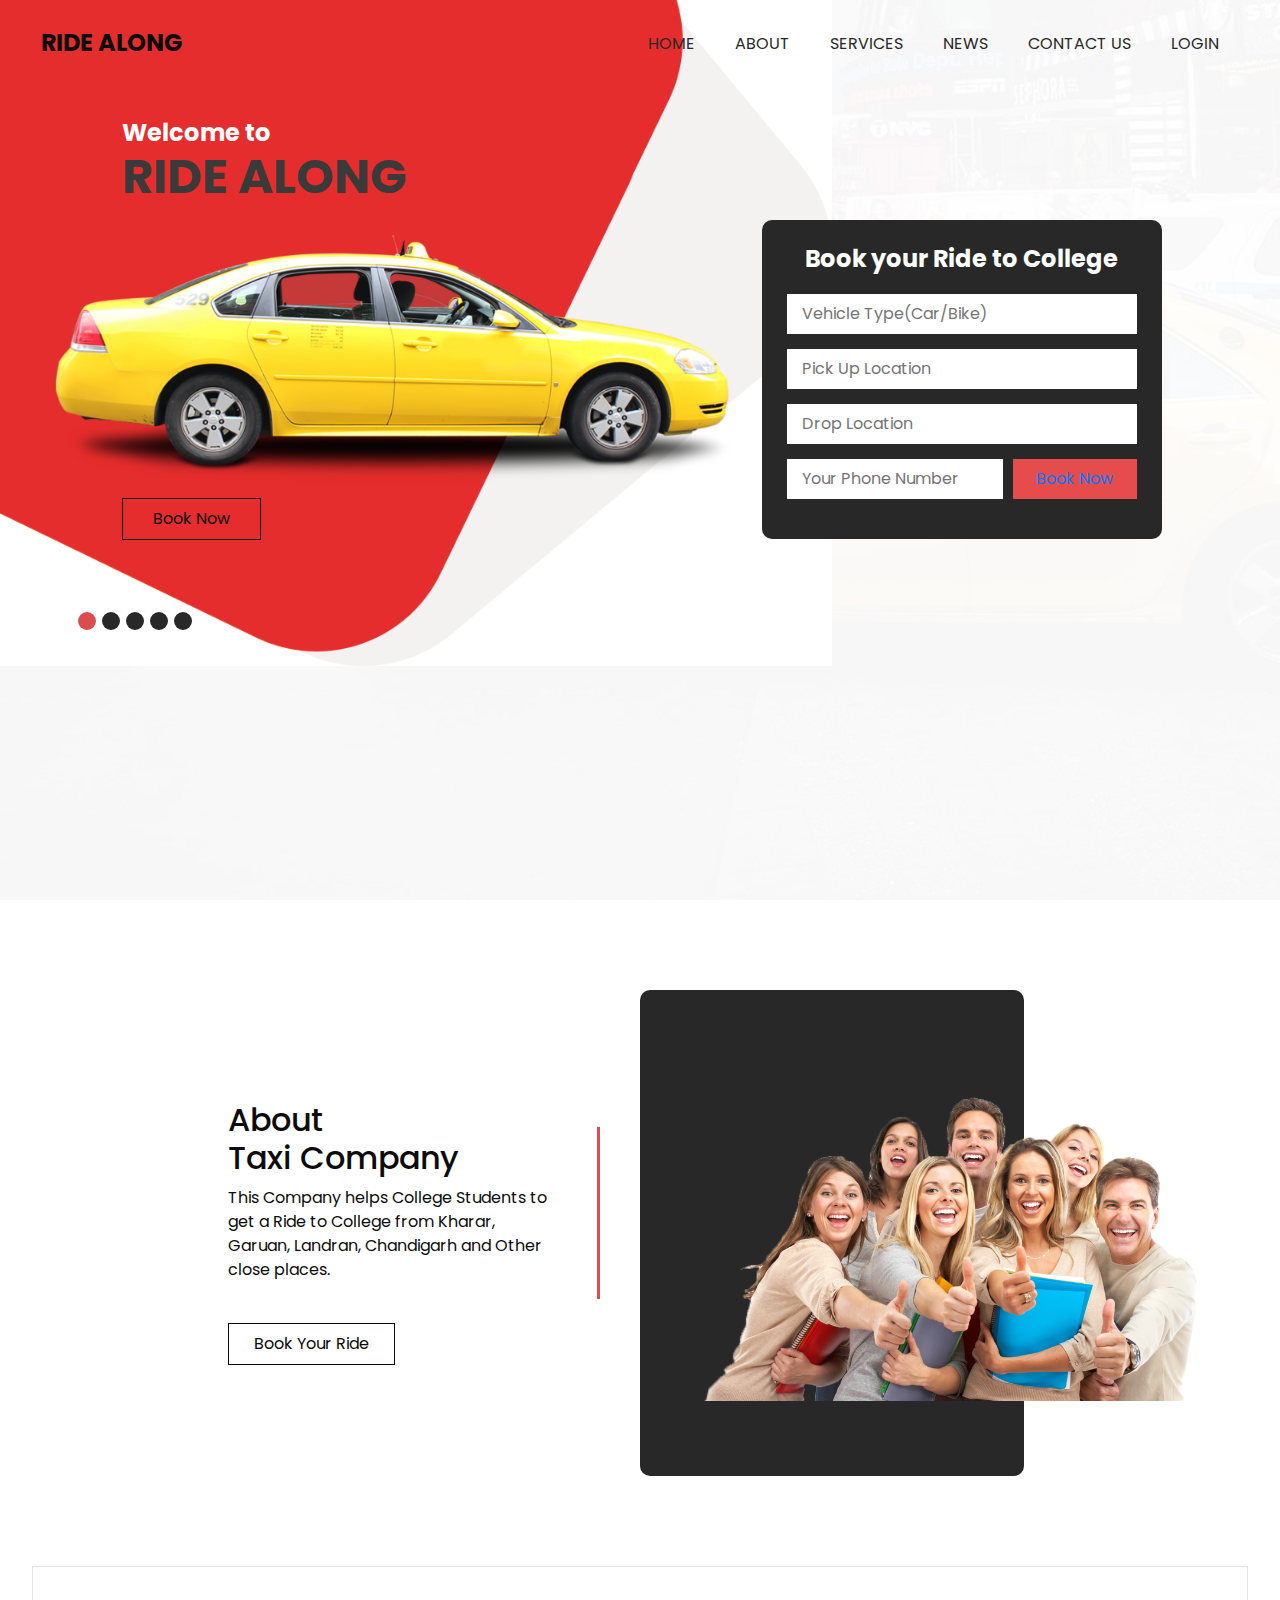
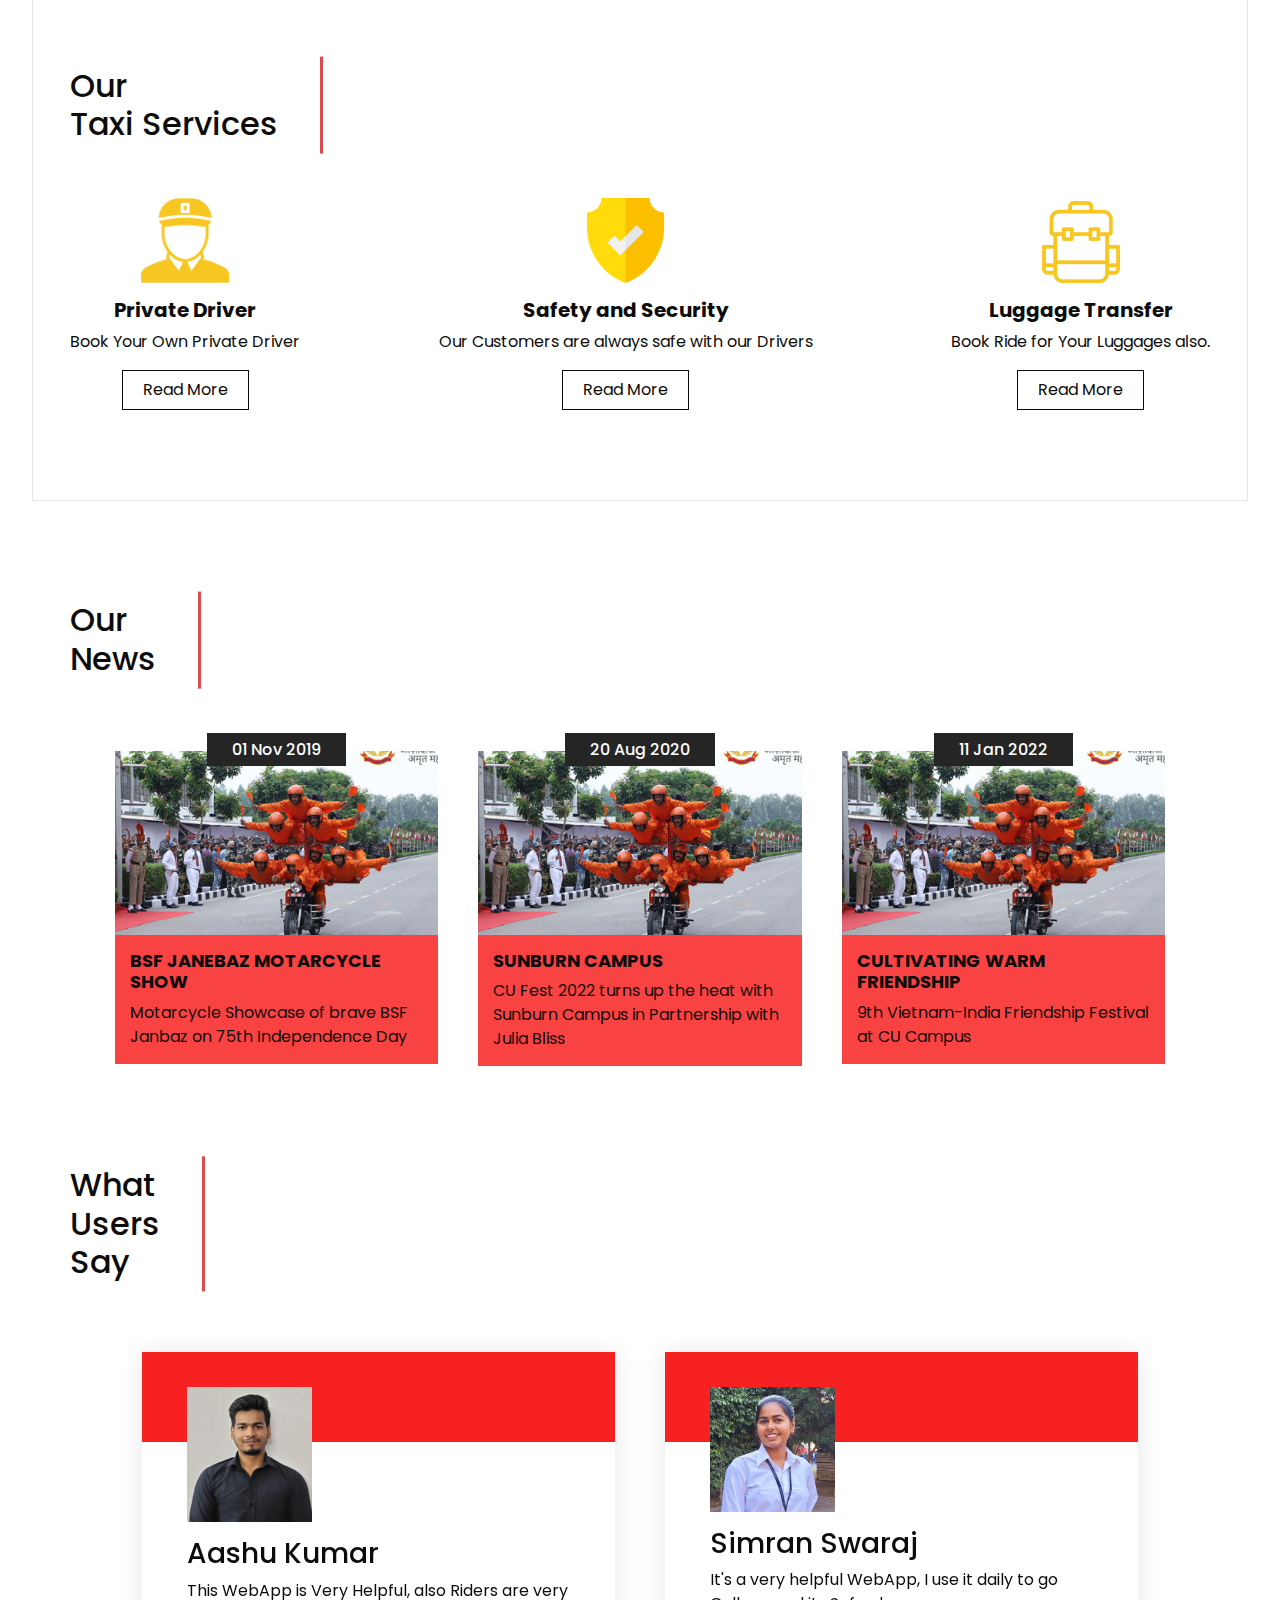
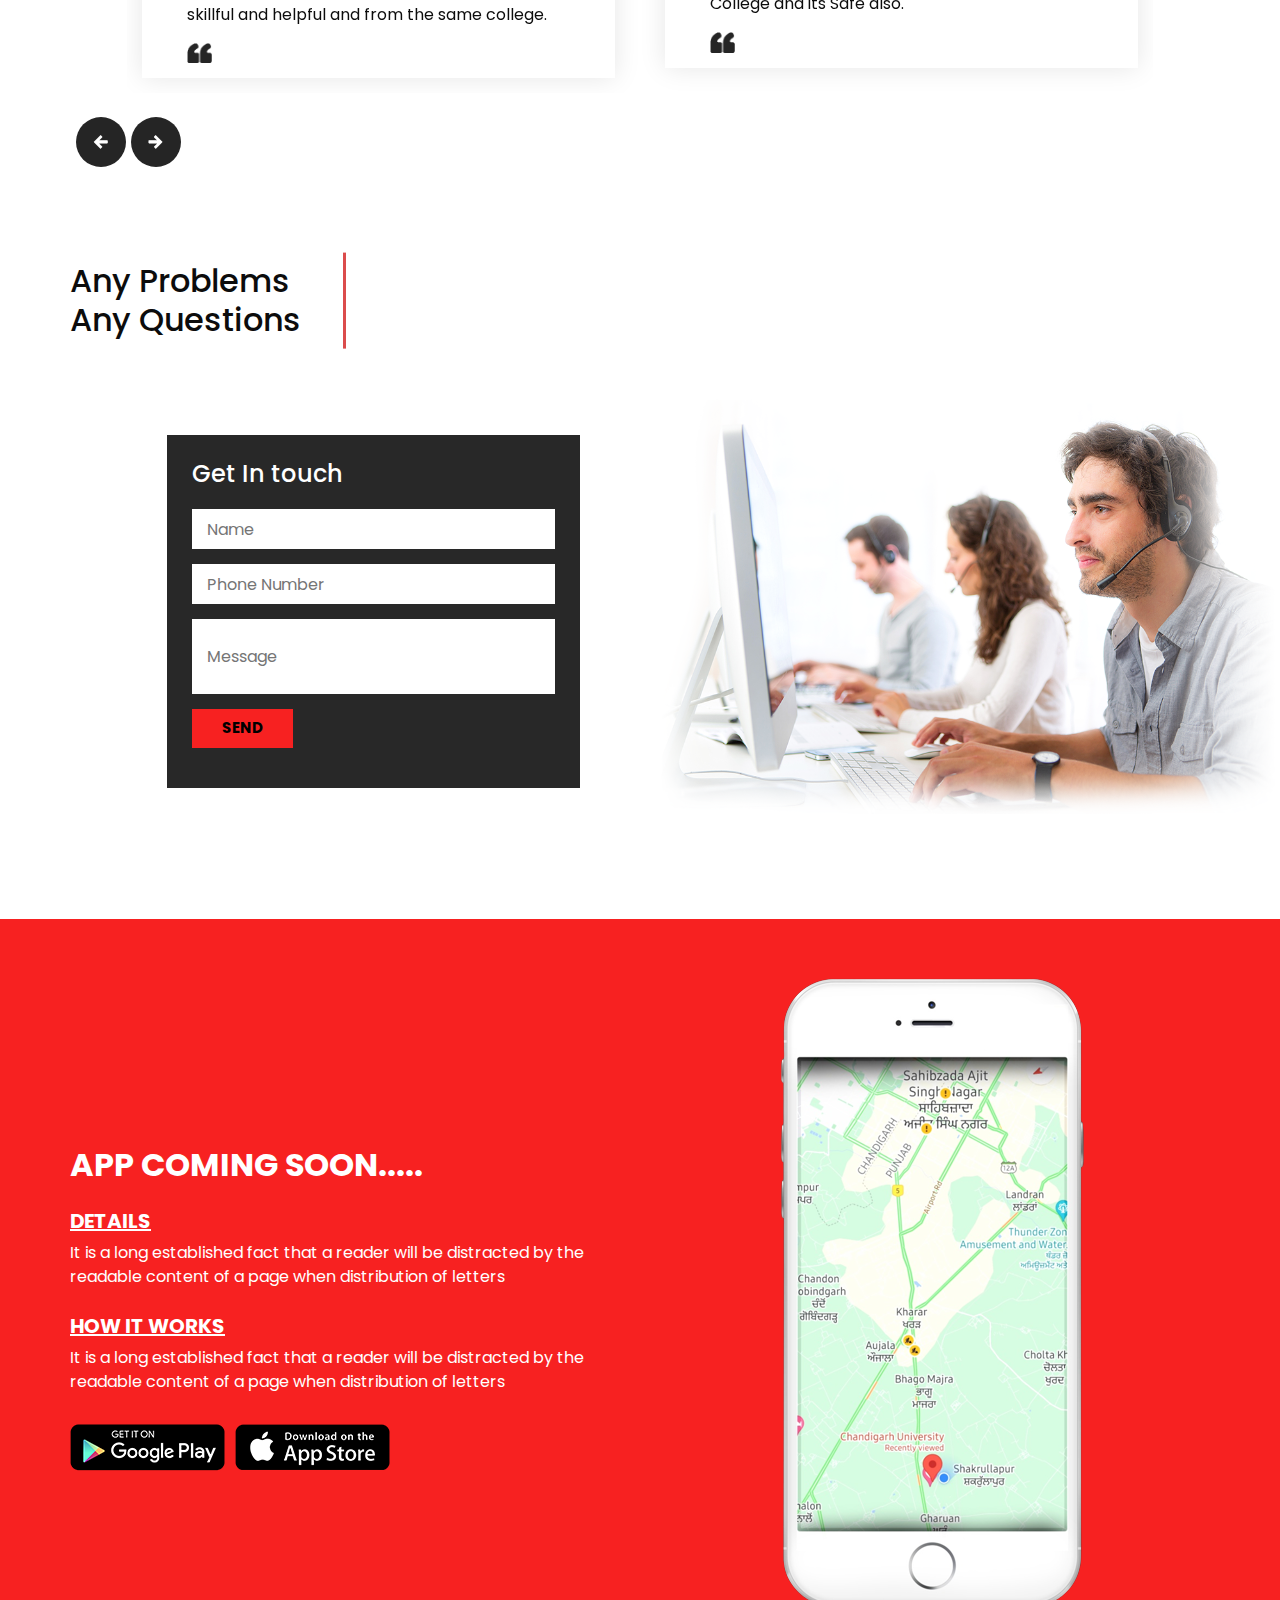
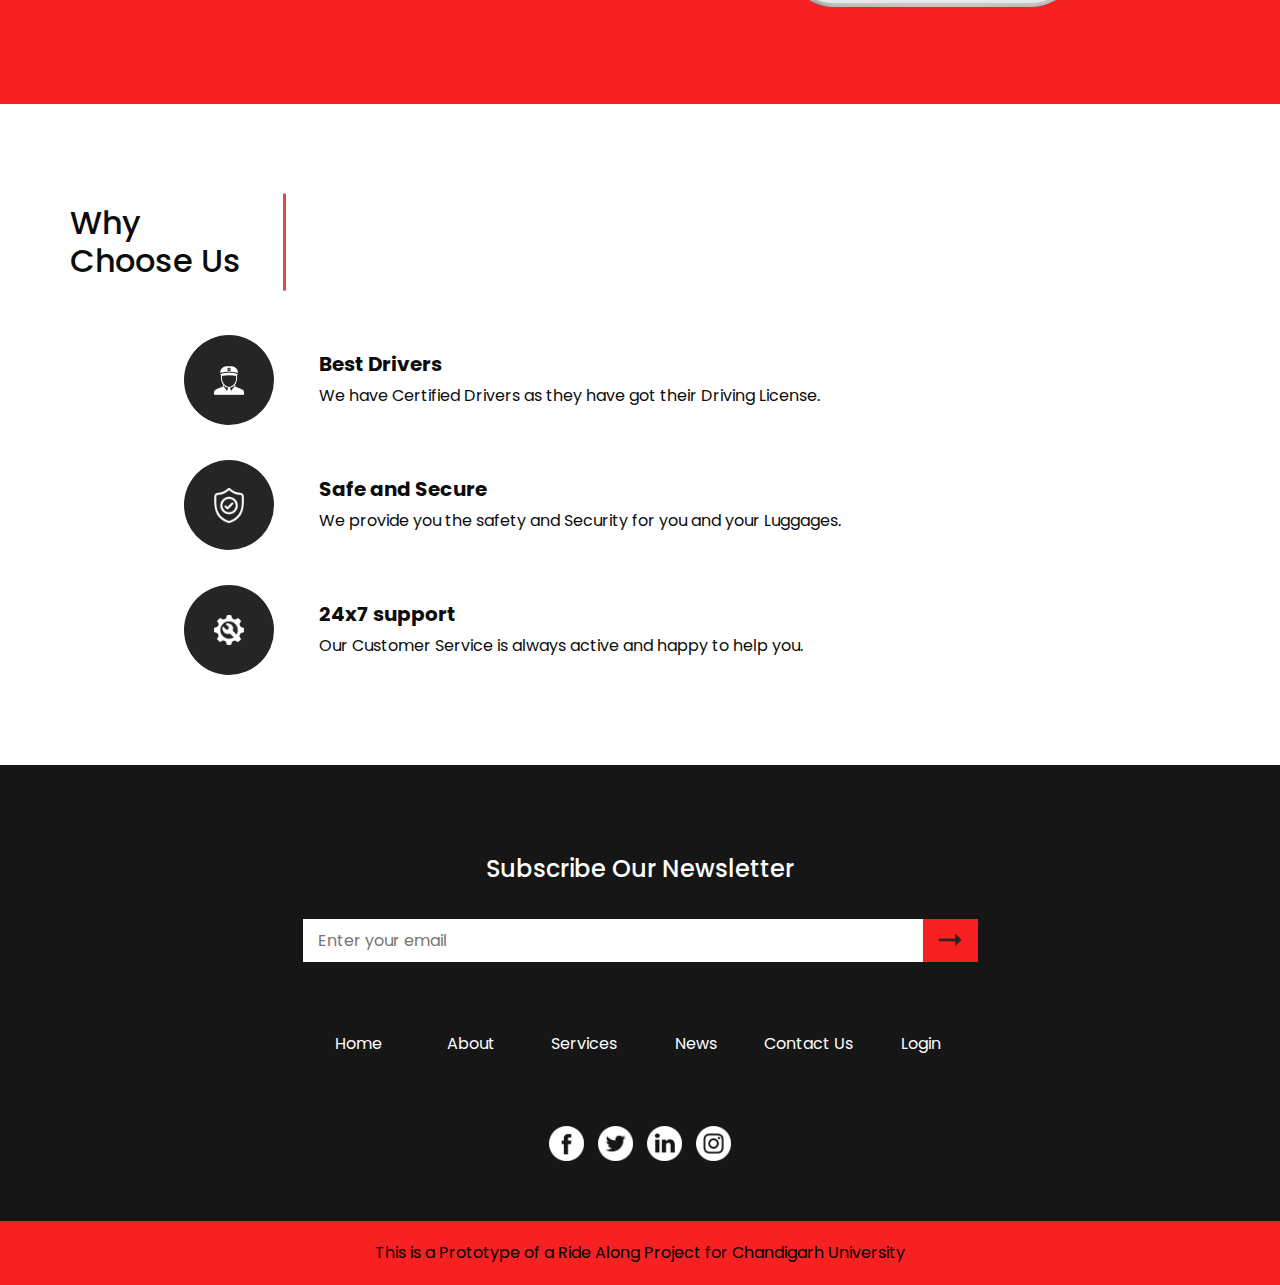
<file: index.html>
<!DOCTYPE html>
<html>

<head>
  <!-- Basic -->
  <meta charset="utf-8" />
  <meta http-equiv="X-UA-Compatible" content="IE=edge" />
  <!-- Mobile Metas -->
  <meta name="viewport" content="width=device-width, initial-scale=1, shrink-to-fit=no" />
  <!-- Site Metas -->
  <meta name="keywords" content="" />
  <meta name="description" content="" />
  <meta name="author" content="" />

  <title>Ride Along</title>


  <!-- slider stylesheet -->
  <link rel="stylesheet" type="text/css" href="https://cdnjs.cloudflare.com/ajax/libs/OwlCarousel2/2.3.4/assets/owl.carousel.min.css" />

  <!-- bootstrap core css -->
  <link rel="stylesheet" type="text/css" href="css/bootstrap.css" />

  <!-- fonts style -->
  <link href="https://fonts.googleapis.com/css?family=Poppins:400,700&display=swap" rel="stylesheet">

  <!-- Custom styles for this template -->
  <link href="css/style.css" rel="stylesheet" />
  <!-- responsive style -->
  <link href="css/responsive.css" rel="stylesheet" />
</head>

<body>

  <div class="hero_area">
    <!-- header section strats -->
    <header class="header_section">
      <div class="container-fluid">
        <nav class="navbar navbar-expand-lg custom_nav-container ">
          <a class="navbar-brand" href="index.html">
            <span>
             Ride Along
            </span>
          </a>
          <button class="navbar-toggler" type="button" data-toggle="collapse" data-target="#navbarSupportedContent" aria-controls="navbarSupportedContent" aria-expanded="false" aria-label="Toggle navigation">
            <span class="navbar-toggler-icon"></span>
          </button>

          <div class="collapse navbar-collapse" id="navbarSupportedContent">
            <div class="d-flex ml-auto flex-column flex-lg-row align-items-center">
              <ul class="navbar-nav  ">
                <li class="nav-item active">
                  <a class="nav-link" href="index.html">Home <span class="sr-only">(current)</span></a>
                </li>
                <li class="nav-item">
                  <a class="nav-link" href="about.html"> About</a>
                </li>
                <li class="nav-item">
                  <a class="nav-link" href="service.html"> Services </a>
                </li>
                <li class="nav-item">
                  <a class="nav-link" href="news.html"> News</a>
                </li>
                <li class="nav-item">
                  <a class="nav-link" href="contact.html">Contact Us</a>
                </li>
                <li class="nav-item">
                  <a class="nav-link" href="#">Login</a>
                </li>
              </ul>
            </div>
          </div>
        </nav>
      </div>
    </header>
    <!-- end header section -->
    <!-- slider section -->
    <section class=" slider_section ">
      <div class="container-fluid">
        <div class="row">
          <div class="col-md-7 ">
            <div class="box">
              <div class="detail-box">
                <h4>
                  Welcome to
                </h4>
                <h1>
                  Ride Along
                </h1>
              </div>
              <div id="carouselExampleIndicators" class="carousel slide" data-ride="carousel">
                <ol class="carousel-indicators">
                  <li data-target="#carouselExampleIndicators" data-slide-to="0" class="active"></li>
                  <li data-target="#carouselExampleIndicators" data-slide-to="1"></li>
                  <li data-target="#carouselExampleIndicators" data-slide-to="2"></li>
                  <li data-target="#carouselExampleIndicators" data-slide-to="3"></li>
                  <li data-target="#carouselExampleIndicators" data-slide-to="4"></li>
                </ol>
                <div class="carousel-inner">
                  <div class="carousel-item active">

                    <div class="img-box">
                      <img src="images/slider-img.png" alt="">
                    </div>
                  </div>
                  <div class="carousel-item">
                    <div class="img-box">
                      <img src="images/slider-img1.png" alt="">
                    </div>
                  </div>
                  <div class="carousel-item">
                    <div class="img-box">
                      <img src="images/slider-img2.png" alt="">
                    </div>
                  </div>
                  <div class="carousel-item">
                    <div class="img-box">
                      <img src="images/slider-img3.png" alt="" >
                    </div>
                  </div>
                  <div class="carousel-item">
                    <div class="img-box">
                      <img src="images/slider-img4.png" alt="" >
                    </div>
                  </div>
                </div>
              </div>

              <div class="btn-box">
                <a href="" class="btn-1">
                  Book Now
                </a>
              </div>
            </div>
          </div>
          <div class="col-lg-4 col-md-5 ">
            <div class="slider_form">
              <h4>
                Book your Ride to College
              </h4>
              <form action="">
                <input type="text" placeholder="Vehicle Type(Car/Bike)">
                <input type="text" placeholder="Pick Up Location">
                <input type="text" placeholder="Drop Location">
                <div class="btm_input">
                  <input type="text" placeholder="Your Phone Number">
                  <button> <a href="https://www.google.com/maps/dir/Kharar,+Punjab+140301/Chandigarh+University+main+gate+(+gate+2),+Punjab/@30.7685212,76.5911817,14z/data=!3m1!4b1!4m13!4m12!1m5!1m1!1s0x390fe555e7bf2e91:0xffb409b433075d3!2m2!1d76.6411094!2d30.7498676!1m5!1m1!1s0x390ffbbbce8d4393:0x8ff206ef3edaff29!2m2!1d76.5762733!2d30.7707315"> Book Now</a></button>
                </div>
              </form>
            </div>
          </div>
        </div>
      </div>

    </section>
    <!-- end slider section -->
  </div>

  <!-- about section -->

  <section class="about_section layout_padding">
    <div class="container-fluid">
      <div class="row">
        <div class="col-lg-4 col-md-5 offset-lg-2 offset-md-1">
          <div class="detail-box">
            <h2>
              About <br>
              Taxi Company
            </h2>
            <p>
              This Company helps College Students to get a Ride to College from Kharar, Garuan, Landran, Chandigarh and Other close places.
            </p>
            <a href="">
              Book Your Ride
            </a>
          </div>
        </div>
        <div class="col-md-6">
          <div class="img-box">
            <img src="images/about-img.png" alt="">
          </div>
        </div>
      </div>
    </div>
  </section>

  <!-- end about section -->

  <!-- service section -->

  <section class="service_section layout_padding">
    <div class="container">
      <div class="heading_container">
        <h2>
          Our <br>
          Taxi Services
        </h2>
      </div>
      <div class="service_container">
        <div class="box">
          <div class="img-box">
            <img src="images/delivery-man.png" alt="">
          </div>
          <div class="detail-box">
            <h5>
              Private Driver
            </h5>
            <p>
              Book Your Own Private Driver
            </p>
            <a href="service.html">
              Read More
            </a>
          </div>
        </div>
        <div class="box">
          <div class="img-box">
            <img src="images/shield.png" alt="">
          </div>
          <div class="detail-box">
            <h5>
              Safety and Security
            </h5>
            <p>
              Our Customers are always safe with our Drivers
            </p>
            <a href="service.html">
              Read More
            </a>
          </div>
        </div>
        <div class="box">
          <div class="img-box">
            <img src="images/backpack.png" alt="">
          </div>
          <div class="detail-box">
            <h5>
              Luggage Transfer
            </h5>
            <p>
              Book Ride for Your Luggages also.
            </p>
            <a href="service.html">
              Read More
            </a>
          </div>
        </div>
      </div>
    </div>
  </section>

  <!-- end service section -->

  <!-- news section -->

  <section class="news_section layout_padding">
    <div class="container">
      <div class="heading_container">
        <h2>
          Our <br>
          News
        </h2>
      </div>
      <div class="news_container">
        <div class="box">
          <div class="date-box">
            <h6>
              01 Nov 2019
            </h6>
          </div>
          <div class="img-box">
            <img src="images/news-img.png" alt="">
          </div>
          <div class="detail-box">
            <h6>
              BSF JANEBAZ MOTARCYCLE SHOW
            </h6>
            <p>
              Motarcycle Showcase of brave BSF Janbaz on 75th Independence Day
            </p>
          </div>
        </div>
        <div class="box">
          <div class="date-box">
            <h6>
              20 Aug 2020
            </h6>
          </div>
          <div class="img-box">
            <img src="images/news-img.png" alt="">
          </div>
          <div class="detail-box">
            <h6>
              SUNBURN CAMPUS
            </h6>
            <p>
              CU Fest 2022 turns up the heat with Sunburn Campus in Partnership with Julia Bliss
            </p>
          </div>
        </div>
        <div class="box">
          <div class="date-box">
            <h6>
              11 Jan 2022
            </h6>
          </div>
          <div class="img-box">
            <img src="images/news-img.png" alt="">
          </div>
          <div class="detail-box">
            <h6>
              CULTIVATING WARM FRIENDSHIP
            </h6>
            <p>
              9th Vietnam-India Friendship Festival at CU Campus
            </p>
          </div>
        </div>
      </div>
    </div>
  </section>

  <!-- end news section -->

  <!-- client section -->

  <section class="client_section layout_padding-bottom">
    <div class="container">
      <div class="heading_container">
        <h2>
          What <br>
          Users <br>
          Say
        </h2>
      </div>
      <div class="client_container">
        <div class="carousel-wrap ">
          <div class="owl-carousel">
            <div class="item">
              <div class="box">
                <div class="img-box">
                  <img src="images/client-1.jpg" alt="">
                </div>
                <div class="detail-box">
                  <h3>
                    Aashu Kumar
                  </h3>
                  <p>
                    This WebApp is Very Helpful, also Riders are very skillful and helpful and from the same college.
                  </p>
                  <img src="images/quote.png" alt="">
                </div>
              </div>
            </div>
            <div class="item">
              <div class="box">
                <div class="img-box">
                  <img src="images/client-2.jpg" alt="">
                </div>
                <div class="detail-box">
                  <h3>
                    Simran Swaraj
                  </h3>
                  <p>
                    It's a very helpful WebApp, I use it daily to go College and its Safe also.
                  </p>
                  <img src="images/quote.png" alt="">
                </div>
                
                
              </div>
            </div>


            <div class="item">
              <div class="box">
                <div class="img-box">
                  <img src="images/client-3.jpg" alt="">
                </div>
                <div class="detail-box">
                  <h3>
                    Ankit Awasthi
                  </h3>
                  <p>
                    It's a very helpful WebApp, I use it daily to go College and its Safe also.
                  </p>
                  <img src="images/quote.png" alt="">
                </div>



          </div>
        </div>

        <div class="item">
          <div class="box">
            <div class="img-box">
              <img src="images/client-4.jpg" alt="">
            </div>
            <div class="detail-box">
              <h3>
                Yashwant Singh
              </h3>
              <p>
                It's a very helpful WebApp, I use it daily to go College and its Safe also.
              </p>
              <img src="images/quote.png" alt="">
            </div>


      </div>
    </div>
  </section>

  <!-- end client section -->

  <!-- contact section -->

  <section class="contact_section layout_padding-bottom">
    <div class="container">
      <div class="heading_container">
        <h2>
          Any Problems <br>
          Any Questions
        </h2>
      </div>
    </div>
    <div class="container-fluid">
      <div class="row">
        <div class="col-md-5  offset-md-1">
          <div class="contact_form">
            <h4>
              Get In touch
            </h4>
            <form action="">
              <input type="text" placeholder="Name">
              <input type="text" placeholder="Phone Number">
              <input type="text" placeholder="Message" class="message_input">
              <button>Send</button>
            </form>
          </div>
        </div>
        <div class="col-md-6 px-0">
          <div class="img-box">
            <img src="images/contact-img.png" alt="">
          </div>
        </div>
      </div>
    </div>
  </section>
  <!-- end contact section -->

  <!-- app section -->

  <section class="app_section layout_padding2">
    <div class="container">
      <div class="row">
        <div class="col-md-6">
          <div class="detail-box">
            <h2>
              App coming soon.....
            </h2>
            <div class="text-box">
              <h5>
                details
              </h5>
              <p>
                It is a long established fact that a reader will be distracted by the readable content of a page when distribution of letters
              </p>
            </div>
            <div class="text-box">
              <h5>
                How it works
              </h5>
              <p>
                It is a long established fact that a reader will be distracted by the readable content of a page when distribution of letters
              </p>
            </div>
            <div class="btn-box">
              <a href="">
                <img src="images/playstore.png" alt="">
              </a>
              <a href="">
                <img src="images/appstore.png" alt="">
              </a>
            </div>
          </div>
        </div>
        <div class="col-md-6">
          <div class="img-box">
            <img src="images/mobile.png" alt="">
          </div>
        </div>
      </div>
    </div>
  </section>

  <!-- end app section -->

  <!-- why section -->

  <section class="why_section layout_padding">
    <div class="container">
      <div class="heading_container">
        <h2>
          Why <br>
          Choose Us
        </h2>
      </div>
      <div class="why_container">
        <div class="box">
          <div class="img-box">
            <img src="images/delivery-man-white.png" alt="" class="img-1">
            <img src="images/delivery-man-black.png" alt="" class="img-2">
          </div>
          <div class="detail-box">
            <h5>
              Best Drivers
            </h5>
            <p>
              We have Certified Drivers as they have got their Driving License.
            </p>
          </div>
        </div>
        <div class="box">
          <div class="img-box">
            <img src="images/shield-white.png" alt="" class="img-1">
            <img src="images/shield-black.png" alt="" class="img-2">
          </div>
          <div class="detail-box">
            <h5>
              Safe and Secure
            </h5>
            <p>
              We provide you the safety and Security for you and your Luggages.
            </p>
          </div>
        </div>
        <div class="box">
          <div class="img-box">
            <img src="images/repairing-service-white.png" alt="" class="img-1">
            <img src="images/repairing-service-black.png" alt="" class="img-2">
          </div>
          <div class="detail-box">
            <h5>
              24x7 support
            </h5>
            <p>
              Our Customer Service is always active and happy to help you.
            </p>
          </div>
        </div>
      </div>
    </div>
  </section>

  <!-- end why section -->

  <!-- info section -->

  <section class="info_section layout_padding-top layout_padding2-bottom">
    <div class="container">
      <div class="box">
        <div class="info_form">
          <h4>
            Subscribe Our Newsletter
          </h4>
          <form action="">
            <input type="text" placeholder="Enter your email">
            <div class="d-flex justify-content-end">
              <button>

              </button>
            </div>
          </form>
        </div>
        <div class="info_links">
          <ul>
            <li class=" ">
              <a class="" href="index.html">Home <span class="sr-only">(current)</span></a>
            </li>
            <li class="">
              <a class="" href="about.html"> About</a>
            </li>
            <li class="">
              <a class="" href="service.html"> Services </a>
            </li>
            <li class="">
              <a class="" href="news.html"> News</a>
            </li>
            <li class="">
              <a class="" href="contact.html">Contact Us</a>
            </li>
            <li class="">
              <a class="" href="#">Login</a>
            </li>
          </ul>
        </div>
        <div class="info_social">
          <div>
            <a href="">
              <img src="images/fb.png" alt="">
            </a>
          </div>
          <div>
            <a href="">
              <img src="images/twitter.png" alt="">
            </a>
          </div>
          <div>
            <a href="">
              <img src="images/linkedin.png" alt="">
            </a>
          </div>
          <div>
            <a href="">
              <img src="images/instagram.png" alt="">
            </a>
          </div>
        </div>
      </div>
    </div>

  </section>

  <!-- end info section -->

  <!-- footer section -->
  <section class="container-fluid footer_section">
    <div class="container">
      <p>
        This is a Prototype of a Ride Along Project for 
        <a href="https://www.cuchd.in/">Chandigarh University</a>
      </p>
    </div>
  </section>
  <!-- footer section -->

  <script type="text/javascript" src="js/jquery-3.4.1.min.js"></script>
  <script type="text/javascript" src="js/bootstrap.js"></script>
  <script type="text/javascript" src="https://cdnjs.cloudflare.com/ajax/libs/OwlCarousel2/2.3.4/owl.carousel.min.js">
  </script>


  <!-- owl carousel script -->
  <script type="text/javascript">
    $(".owl-carousel").owlCarousel({
      loop: true,
      margin: 20,
      navText: [],
      autoplay: true,
      autoplayHoverPause: true,
      responsive: {
        0: {
          items: 1
        },
        768: {
          items: 2
        },
        1000: {
          items: 2
        }
      }
    });
  </script>
  <!-- end owl carousel script -->

</body>

</html>
</file>
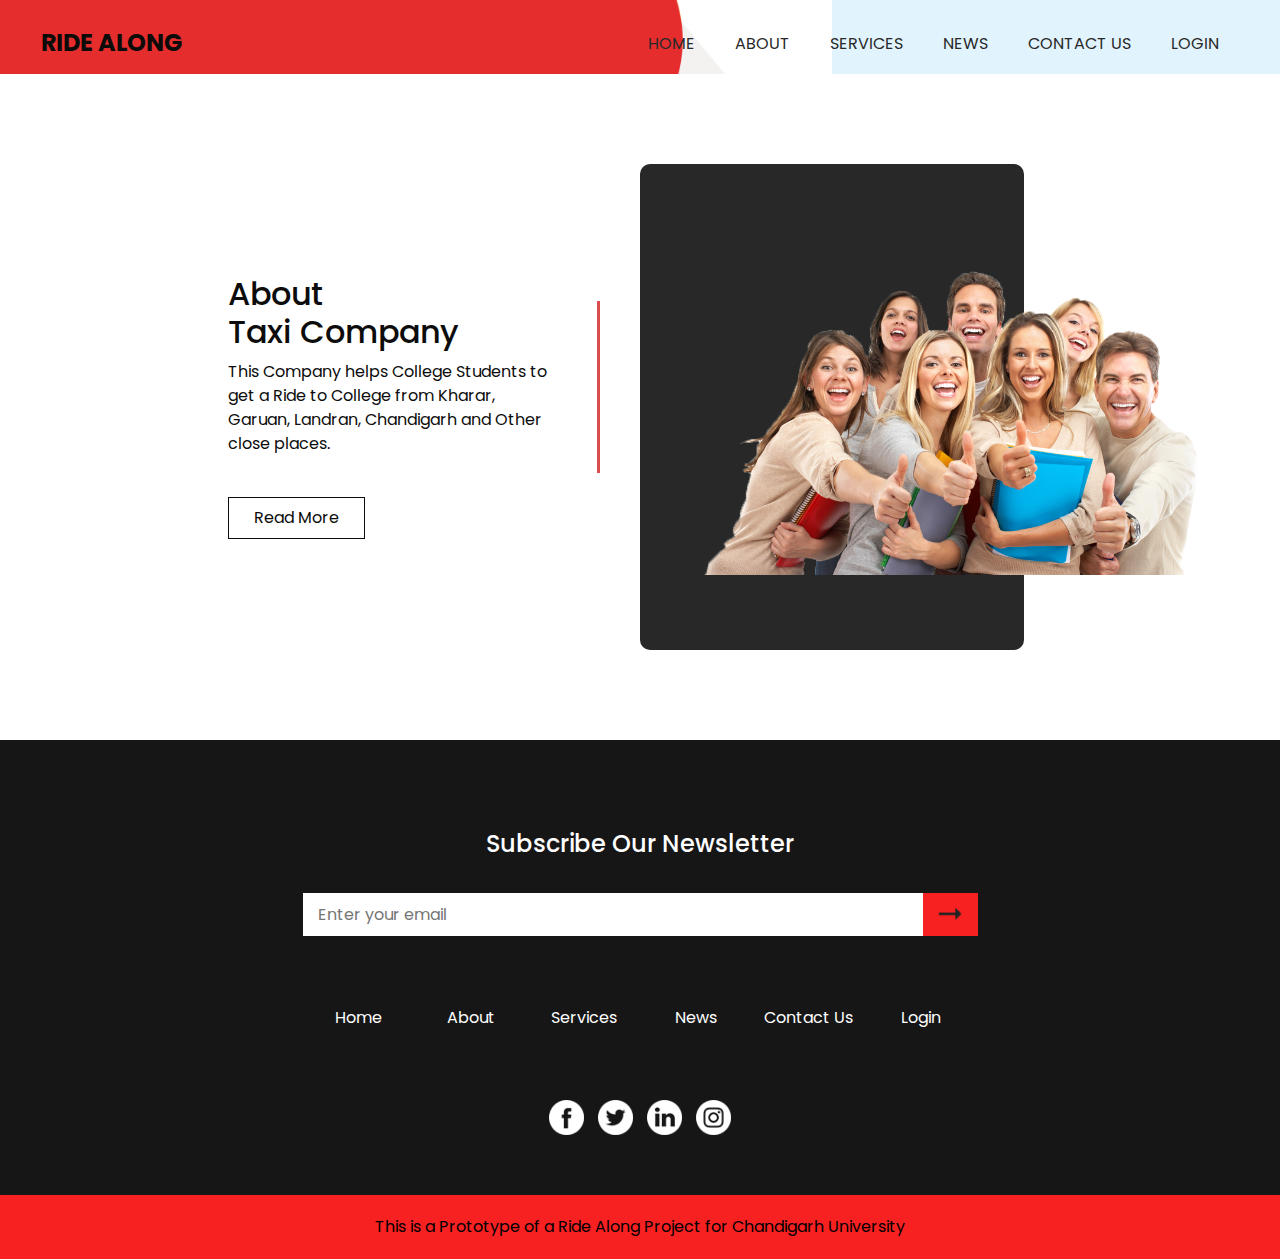
<file: about.html>
<!DOCTYPE html>
<html>

<head>
  <!-- Basic -->
  <meta charset="utf-8" />
  <meta http-equiv="X-UA-Compatible" content="IE=edge" />
  <!-- Mobile Metas -->
  <meta name="viewport" content="width=device-width, initial-scale=1, shrink-to-fit=no" />
  <!-- Site Metas -->
  <meta name="keywords" content="" />
  <meta name="description" content="" />
  <meta name="author" content="" />

  <title>Ride Along</title>

  <!-- slider stylesheet -->
  <link rel="stylesheet" type="text/css" href="https://cdnjs.cloudflare.com/ajax/libs/OwlCarousel2/2.3.4/assets/owl.carousel.min.css" />

  <!-- bootstrap core css -->
  <link rel="stylesheet" type="text/css" href="css/bootstrap.css" />

  <!-- fonts style -->
  <link href="https://fonts.googleapis.com/css?family=Poppins:400,700&display=swap" rel="stylesheet">

  <!-- Custom styles for this template -->
  <link href="css/style.css" rel="stylesheet" />
  <!-- responsive style -->
  <link href="css/responsive.css" rel="stylesheet" />
</head>

<body class="sub_page">

  <div class="hero_area">
    <!-- header section strats -->
    <header class="header_section">
      <div class="container-fluid">
        <nav class="navbar navbar-expand-lg custom_nav-container ">
          <a class="navbar-brand" href="index.html">
            <span>
              Ride Along
            </span>
          </a>
          </a>
          <button class="navbar-toggler" type="button" data-toggle="collapse" data-target="#navbarSupportedContent" aria-controls="navbarSupportedContent" aria-expanded="false" aria-label="Toggle navigation">
            <span class="navbar-toggler-icon"></span>
          </button>

          <div class="collapse navbar-collapse" id="navbarSupportedContent">
            <div class="d-flex ml-auto flex-column flex-lg-row align-items-center">
              <ul class="navbar-nav  ">
                <li class="nav-item ">
                  <a class="nav-link" href="index.html">Home <span class="sr-only">(current)</span></a>
                </li>
                <li class="nav-item active">
                  <a class="nav-link" href="about.html"> About</a>
                </li>
                <li class="nav-item">
                  <a class="nav-link" href="service.html"> Services </a>
                </li>
                <li class="nav-item">
                  <a class="nav-link" href="news.html"> News</a>
                </li>
                <li class="nav-item">
                  <a class="nav-link" href="contact.html">Contact Us</a>
                </li>
                <li class="nav-item">
                  <a class="nav-link" href="#">Login</a>
                </li>
              </ul>
            </div>
          </div>
        </nav>
      </div>
    </header>
    <!-- end header section -->
  </div>

  <!-- about section -->

  <section class="about_section layout_padding">
    <div class="container-fluid">
      <div class="row">
        <div class="col-lg-4 col-md-5 offset-lg-2 offset-md-1">
          <div class="detail-box">
            <h2>
              About <br>
              Taxi Company
            </h2>
            <p>
              This Company helps College Students to get a Ride to College from Kharar, Garuan, Landran, Chandigarh and Other close places.
            </p>
            <a href="">
              Read More
            </a>
          </div>
        </div>
        <div class="col-md-6">
          <div class="img-box">
            <img src="images/about-img.png" alt="">
          </div>
        </div>
      </div>
    </div>
  </section>

  <!-- end about section -->

  <!-- info section -->

  <section class="info_section layout_padding-top layout_padding2-bottom">
    <div class="container">
      <div class="box">
        <div class="info_form">
          <h4>
            Subscribe Our Newsletter
          </h4>
          <form action="">
            <input type="text" placeholder="Enter your email">
            <div class="d-flex justify-content-end">
              <button>

              </button>
            </div>
          </form>
        </div>
        <div class="info_links">
          <ul>
            <li class=" ">
              <a class="" href="index.html">Home <span class="sr-only">(current)</span></a>
            </li>
            <li class="">
              <a class="" href="about.html"> About</a>
            </li>
            <li class="">
              <a class="" href="service.html"> Services </a>
            </li>
            <li class="">
              <a class="" href="news.html"> News</a>
            </li>
            <li class="">
              <a class="" href="contact.html">Contact Us</a>
            </li>
            <li class="">
              <a class="" href="#">Login</a>
            </li>
          </ul>
        </div>
        <div class="info_social">
          <div>
            <a href="">
              <img src="images/fb.png" alt="">
            </a>
          </div>
          <div>
            <a href="">
              <img src="images/twitter.png" alt="">
            </a>
          </div>
          <div>
            <a href="">
              <img src="images/linkedin.png" alt="">
            </a>
          </div>
          <div>
            <a href="">
              <img src="images/instagram.png" alt="">
            </a>
          </div>
        </div>
      </div>
    </div>

  </section>

  <!-- end info section -->

  <!-- footer section -->
  <section class="container-fluid footer_section">
    <div class="container">
      <p>
        This is a Prototype of a Ride Along Project for 
        <a href="https://www.cuchd.in/">Chandigarh University</a>
      </p>
    </div>
  </section>
  <!-- footer section -->

  <script type="text/javascript" src="js/jquery-3.4.1.min.js"></script>
  <script type="text/javascript" src="js/bootstrap.js"></script>
  <script type="text/javascript" src="https://cdnjs.cloudflare.com/ajax/libs/OwlCarousel2/2.3.4/owl.carousel.min.js">
  </script>


  <!-- owl carousel script -->
  <script type="text/javascript">
    $(".owl-carousel").owlCarousel({
      loop: true,
      margin: 20,
      navText: [],
      autoplay: true,
      autoplayHoverPause: true,
      responsive: {
        0: {
          items: 1
        },
        768: {
          items: 2
        },
        1000: {
          items: 2
        }
      }
    });
  </script>
  <!-- end owl carousel script -->

</body>

</html>
</file>
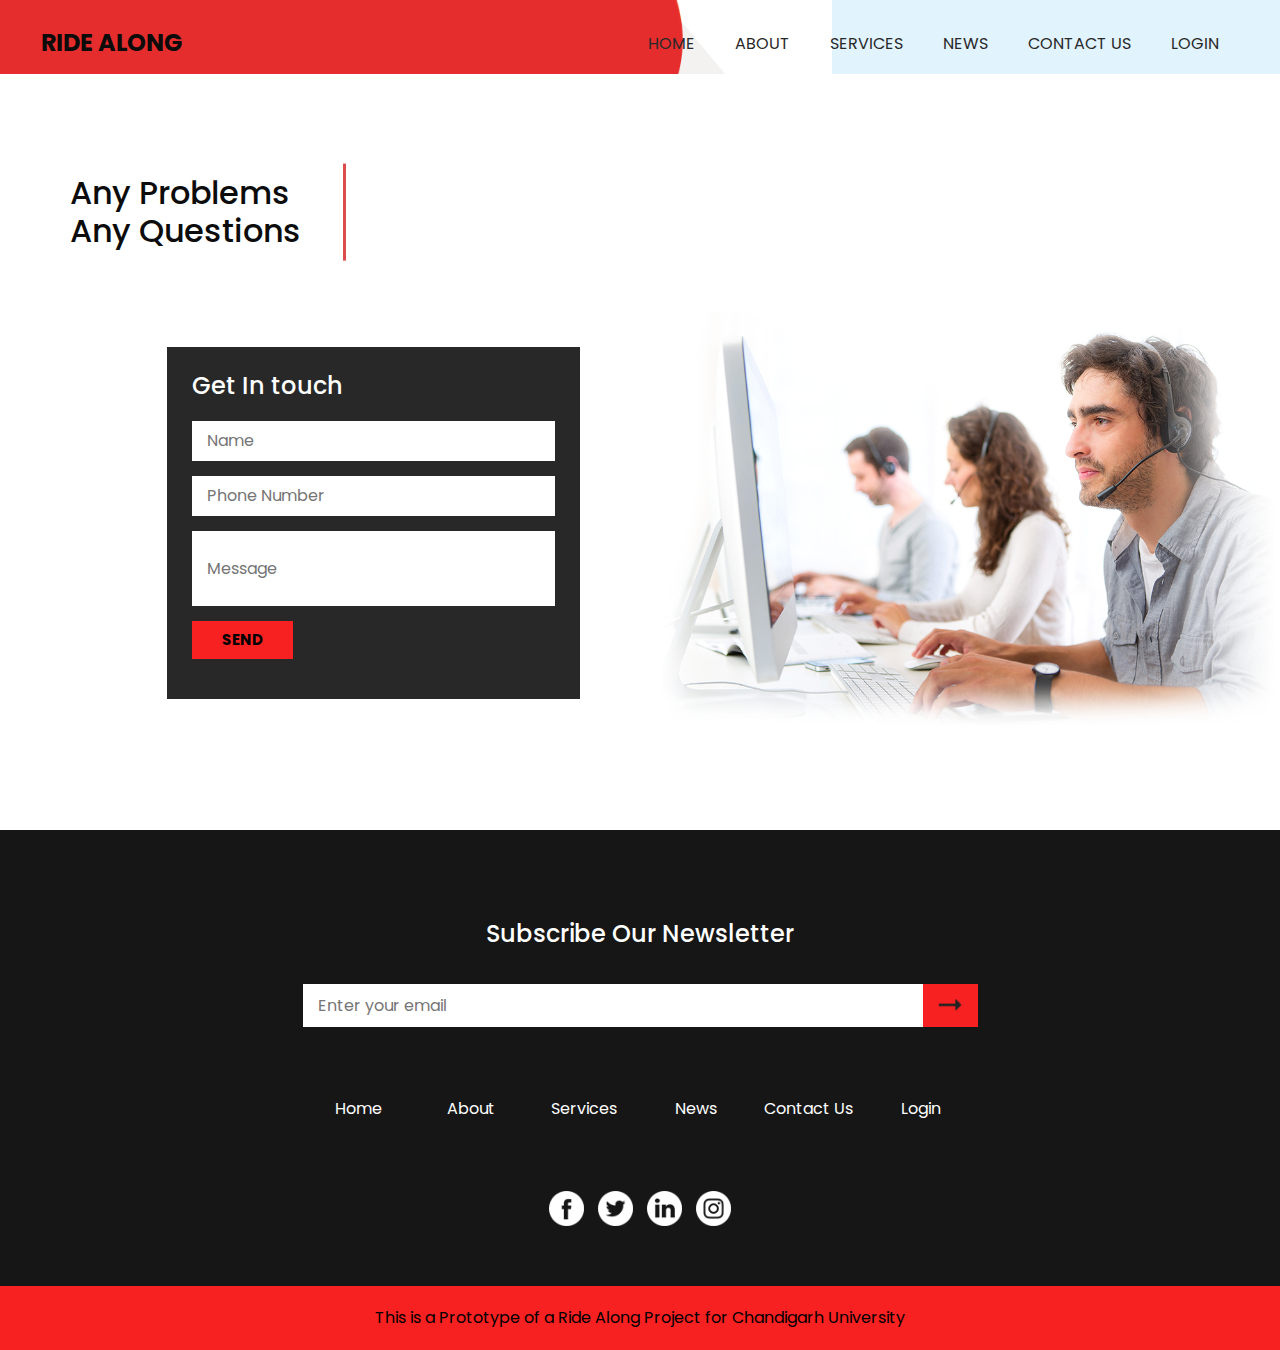
<file: contact.html>
<!DOCTYPE html>
<html>

<head>
  <!-- Basic -->
  <meta charset="utf-8" />
  <meta http-equiv="X-UA-Compatible" content="IE=edge" />
  <!-- Mobile Metas -->
  <meta name="viewport" content="width=device-width, initial-scale=1, shrink-to-fit=no" />
  <!-- Site Metas -->
  <meta name="keywords" content="" />
  <meta name="description" content="" />
  <meta name="author" content="" />

  <title>Ride Along</title>


  <!-- slider stylesheet -->
  <link rel="stylesheet" type="text/css" href="https://cdnjs.cloudflare.com/ajax/libs/OwlCarousel2/2.3.4/assets/owl.carousel.min.css" />

  <!-- bootstrap core css -->
  <link rel="stylesheet" type="text/css" href="css/bootstrap.css" />

  <!-- fonts style -->
  <link href="https://fonts.googleapis.com/css?family=Poppins:400,700&display=swap" rel="stylesheet">

  <!-- Custom styles for this template -->
  <link href="css/style.css" rel="stylesheet" />
  <!-- responsive style -->
  <link href="css/responsive.css" rel="stylesheet" />
</head>

<body class="sub_page">

  <div class="hero_area">
    <!-- header section strats -->
    <header class="header_section">
      <div class="container-fluid">
        <nav class="navbar navbar-expand-lg custom_nav-container ">
          <a class="navbar-brand" href="index.html">
            <span>
             Ride Along
            </span>
          </a>
          </a>
          <button class="navbar-toggler" type="button" data-toggle="collapse" data-target="#navbarSupportedContent" aria-controls="navbarSupportedContent" aria-expanded="false" aria-label="Toggle navigation">
            <span class="navbar-toggler-icon"></span>
          </button>

          <div class="collapse navbar-collapse" id="navbarSupportedContent">
            <div class="d-flex ml-auto flex-column flex-lg-row align-items-center">
              <ul class="navbar-nav  ">
                <li class="nav-item ">
                  <a class="nav-link" href="index.html">Home <span class="sr-only">(current)</span></a>
                </li>
                <li class="nav-item">
                  <a class="nav-link" href="about.html"> About</a>
                </li>
                <li class="nav-item">
                  <a class="nav-link" href="service.html"> Services </a>
                </li>
                <li class="nav-item">
                  <a class="nav-link" href="news.html"> News</a>
                </li>
                <li class="nav-item active">
                  <a class="nav-link" href="contact.html">Contact Us</a>
                </li>
                <li class="nav-item">
                  <a class="nav-link" href="#">Login</a>
                </li>
              </ul>
            </div>
          </div>
        </nav>
      </div>
    </header>
    <!-- end header section -->
  </div>

  <!-- contact section -->

  <section class="contact_section layout_padding">
    <div class="container">
      <div class="heading_container">
        <h2>
          Any Problems <br>
          Any Questions
        </h2>
      </div>
    </div>
    <div class="container-fluid">
      <div class="row">
        <div class="col-md-5  offset-md-1">
          <div class="contact_form">
            <h4>
              Get In touch
            </h4>
            <form action="">
              <input type="text" placeholder="Name">
              <input type="text" placeholder="Phone Number">
              <input type="text" placeholder="Message" class="message_input">
              <button>Send</button>
            </form>
          </div>
        </div>
        <div class="col-md-6 px-0">
          <div class="img-box">
            <img src="images/contact-img.png" alt="">
          </div>
        </div>
      </div>
    </div>
  </section>
  <!-- end contact section -->

  <!-- info section -->

  <section class="info_section layout_padding-top layout_padding2-bottom">
    <div class="container">
      <div class="box">
        <div class="info_form">
          <h4>
            Subscribe Our Newsletter
          </h4>
          <form action="">
            <input type="text" placeholder="Enter your email">
            <div class="d-flex justify-content-end">
              <button>

              </button>
            </div>
          </form>
        </div>
        <div class="info_links">
          <ul>
            <li class=" ">
              <a class="" href="index.html">Home <span class="sr-only">(current)</span></a>
            </li>
            <li class="">
              <a class="" href="about.html"> About</a>
            </li>
            <li class="">
              <a class="" href="service.html"> Services </a>
            </li>
            <li class="">
              <a class="" href="news.html"> News</a>
            </li>
            <li class="">
              <a class="" href="contact.html">Contact Us</a>
            </li>
            <li class="">
              <a class="" href="#">Login</a>
            </li>
          </ul>
        </div>
        <div class="info_social">
          <div>
            <a href="">
              <img src="images/fb.png" alt="">
            </a>
          </div>
          <div>
            <a href="">
              <img src="images/twitter.png" alt="">
            </a>
          </div>
          <div>
            <a href="">
              <img src="images/linkedin.png" alt="">
            </a>
          </div>
          <div>
            <a href="">
              <img src="images/instagram.png" alt="">
            </a>
          </div>
        </div>
      </div>
    </div>

  </section>

  <!-- end info section -->

  <!-- footer section -->
  <section class="container-fluid footer_section">
    <div class="container">
      <p>
        This is a Prototype of a Ride Along Project for 
        <a href="https://www.cuchd.in/">Chandigarh University</a>
      </p>
    </div>
  </section>
  <!-- footer section -->

  <script type="text/javascript" src="js/jquery-3.4.1.min.js"></script>
  <script type="text/javascript" src="js/bootstrap.js"></script>
  <script type="text/javascript" src="https://cdnjs.cloudflare.com/ajax/libs/OwlCarousel2/2.3.4/owl.carousel.min.js">
  </script>


  <!-- owl carousel script -->
  <script type="text/javascript">
    $(".owl-carousel").owlCarousel({
      loop: true,
      margin: 20,
      navText: [],
      autoplay: true,
      autoplayHoverPause: true,
      responsive: {
        0: {
          items: 1
        },
        768: {
          items: 2
        },
        1000: {
          items: 2
        }
      }
    });
  </script>
  <!-- end owl carousel script -->

</body>

</html>
</file>
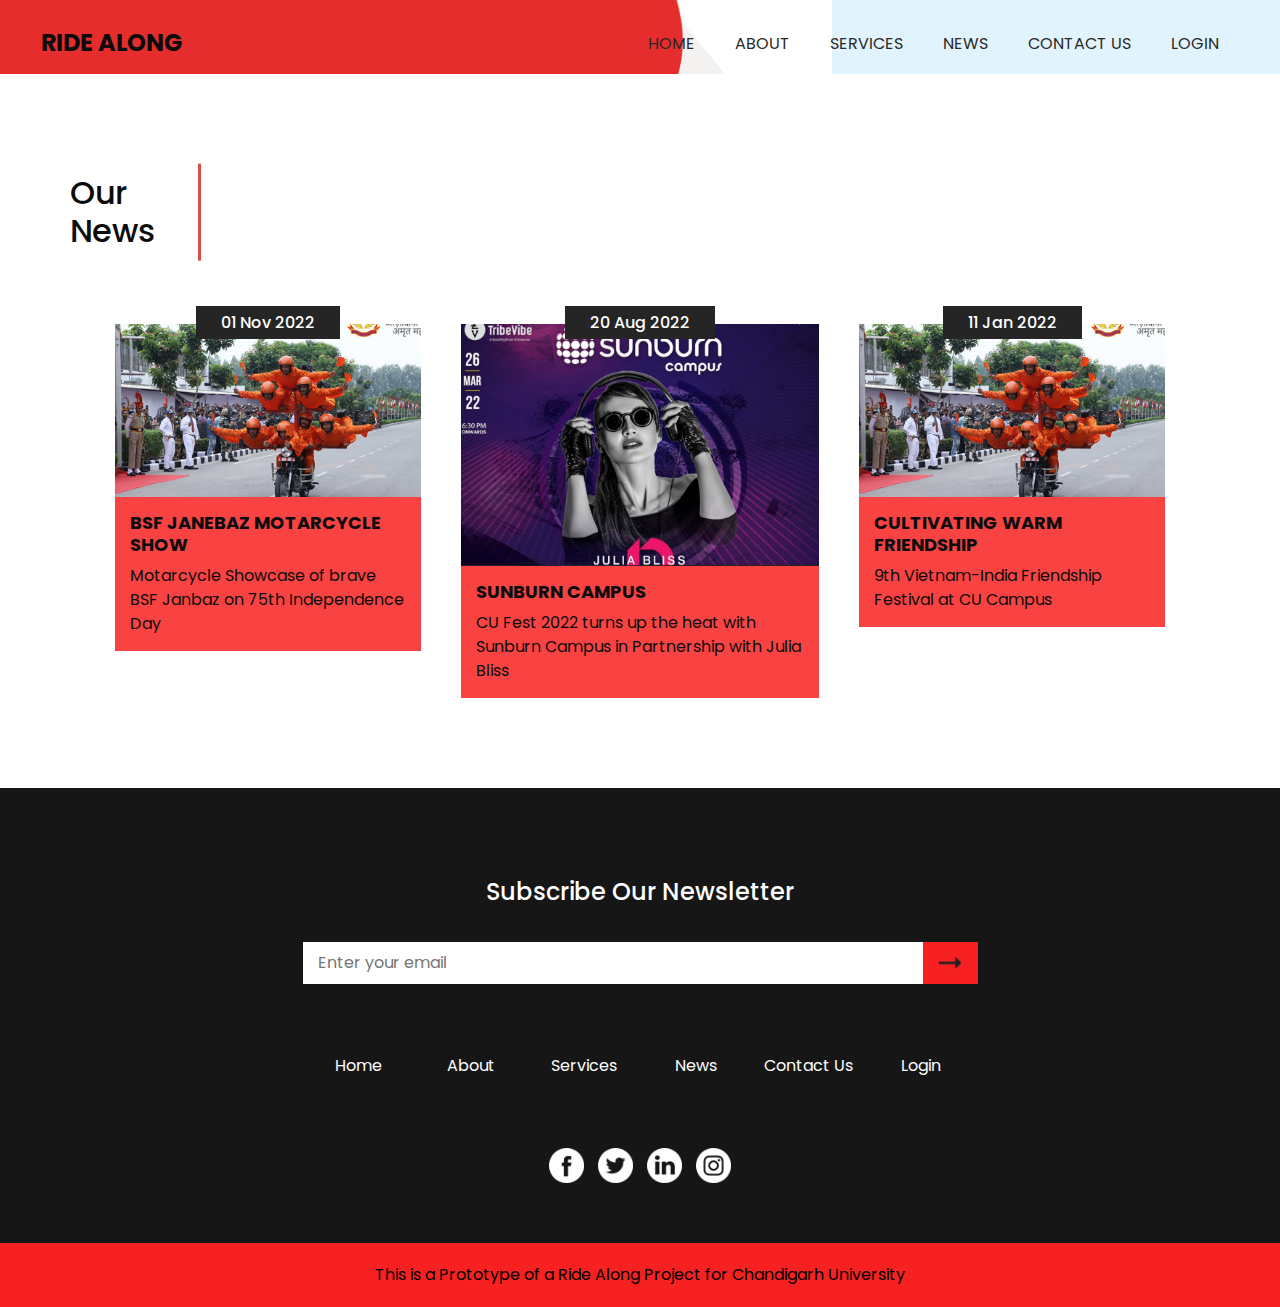
<file: news.html>
<!DOCTYPE html>
<html>

<head>
  <!-- Basic -->
  <meta charset="utf-8" />
  <meta http-equiv="X-UA-Compatible" content="IE=edge" />
  <!-- Mobile Metas -->
  <meta name="viewport" content="width=device-width, initial-scale=1, shrink-to-fit=no" />
  <!-- Site Metas -->
  <meta name="keywords" content="" />
  <meta name="description" content="" />
  <meta name="author" content="" />

  <title>Ride Along</title>


  <!-- slider stylesheet -->
  <link rel="stylesheet" type="text/css" href="https://cdnjs.cloudflare.com/ajax/libs/OwlCarousel2/2.3.4/assets/owl.carousel.min.css" />

  <!-- bootstrap core css -->
  <link rel="stylesheet" type="text/css" href="css/bootstrap.css" />

  <!-- fonts style -->
  <link href="https://fonts.googleapis.com/css?family=Poppins:400,700&display=swap" rel="stylesheet">

  <!-- Custom styles for this template -->
  <link href="css/style.css" rel="stylesheet" />
  <!-- responsive style -->
  <link href="css/responsive.css" rel="stylesheet" />
</head>

<body class="sub_page">

  <div class="hero_area">
    <!-- header section strats -->
    <header class="header_section">
      <div class="container-fluid">
        <nav class="navbar navbar-expand-lg custom_nav-container ">
          <a class="navbar-brand" href="index.html">
            <span>
              Ride Along
            </span>
          </a>
          </a>
          <button class="navbar-toggler" type="button" data-toggle="collapse" data-target="#navbarSupportedContent" aria-controls="navbarSupportedContent" aria-expanded="false" aria-label="Toggle navigation">
            <span class="navbar-toggler-icon"></span>
          </button>

          <div class="collapse navbar-collapse" id="navbarSupportedContent">
            <div class="d-flex ml-auto flex-column flex-lg-row align-items-center">
              <ul class="navbar-nav  ">
                <li class="nav-item ">
                  <a class="nav-link" href="index.html">Home <span class="sr-only">(current)</span></a>
                </li>
                <li class="nav-item">
                  <a class="nav-link" href="about.html"> About</a>
                </li>
                <li class="nav-item">
                  <a class="nav-link" href="service.html"> Services </a>
                </li>
                <li class="nav-item active">
                  <a class="nav-link" href="news.html"> News</a>
                </li>
                <li class="nav-item">
                  <a class="nav-link" href="contact.html">Contact Us</a>
                </li>
                <li class="nav-item">
                  <a class="nav-link" href="#">Login</a>
                </li>
              </ul>
            </div>
          </div>
        </nav>
      </div>
    </header>
    <!-- end header section -->
  </div>


  <!-- news section -->

  <section class="news_section layout_padding">
    <div class="container">
      <div class="heading_container">
        <h2>
          Our <br>
          News
        </h2>
      </div>
      <div class="news_container">
        <div class="box">
          <div class="date-box">
            <h6>
              01 Nov 2022
            </h6>
          </div>
          <div class="img-box">
            <img src="images/news-img.png" alt="">
          </div>
          <div class="detail-box">
            <h6>
              BSF JANEBAZ MOTARCYCLE SHOW
            </h6>
            <p>
              Motarcycle Showcase of brave BSF Janbaz on 75th Independence Day
            </p>
          </div>
        </div>
        <div class="box">
          <div class="date-box">
            <h6>
              20 Aug 2022
            </h6>
          </div>
          <div class="img-box">
            <img src="images/sunburn.png" alt="">
          </div>
          <div class="detail-box">
            <h6>
              SUNBURN CAMPUS
            </h6>
            <p>
              CU Fest 2022 turns up the heat with Sunburn Campus in Partnership with Julia Bliss
            </p>
          </div>
        </div>
        <div class="box">
          <div class="date-box">
            <h6>
              11 Jan 2022
            </h6>
          </div>
          <div class="img-box">
            <img src="images/news-img.png" alt="">
          </div>
          <div class="detail-box">
            <h6>
              CULTIVATING WARM FRIENDSHIP
            </h6>
            <p>
              9th Vietnam-India Friendship Festival at CU Campus
            </p>
          </div>
        </div>
      </div>
    </div>
  </section>

  <!-- end news section -->


  <!-- info section -->

  <section class="info_section layout_padding-top layout_padding2-bottom">
    <div class="container">
      <div class="box">
        <div class="info_form">
          <h4>
            Subscribe Our Newsletter
          </h4>
          <form action="">
            <input type="text" placeholder="Enter your email">
            <div class="d-flex justify-content-end">
              <button>

              </button>
            </div>
          </form>
        </div>
        <div class="info_links">
          <ul>
            <li class=" ">
              <a class="" href="index.html">Home <span class="sr-only">(current)</span></a>
            </li>
            <li class="">
              <a class="" href="about.html"> About</a>
            </li>
            <li class="">
              <a class="" href="service.html"> Services </a>
            </li>
            <li class="">
              <a class="" href="news.html"> News</a>
            </li>
            <li class="">
              <a class="" href="contact.html">Contact Us</a>
            </li>
            <li class="">
              <a class="" href="#">Login</a>
            </li>
          </ul>
        </div>
        <div class="info_social">
          <div>
            <a href="">
              <img src="images/fb.png" alt="">
            </a>
          </div>
          <div>
            <a href="">
              <img src="images/twitter.png" alt="">
            </a>
          </div>
          <div>
            <a href="">
              <img src="images/linkedin.png" alt="">
            </a>
          </div>
          <div>
            <a href="">
              <img src="images/instagram.png" alt="">
            </a>
          </div>
        </div>
      </div>
    </div>

  </section>

  <!-- end info section -->

  <!-- footer section -->
  <section class="container-fluid footer_section">
    <div class="container">
      <p>
        This is a Prototype of a Ride Along Project for 
        <a href="https://www.cuchd.in/">Chandigarh University</a>
      </p>
    </div>
  </section>
  <!-- footer section -->

  <script type="text/javascript" src="js/jquery-3.4.1.min.js"></script>
  <script type="text/javascript" src="js/bootstrap.js"></script>
  <script type="text/javascript" src="https://cdnjs.cloudflare.com/ajax/libs/OwlCarousel2/2.3.4/owl.carousel.min.js">
  </script>


  <!-- owl carousel script -->
  <script type="text/javascript">
    $(".owl-carousel").owlCarousel({
      loop: true,
      margin: 20,
      navText: [],
      autoplay: true,
      autoplayHoverPause: true,
      responsive: {
        0: {
          items: 1
        },
        768: {
          items: 2
        },
        1000: {
          items: 2
        }
      }
    });
  </script>
  <!-- end owl carousel script -->

</body>

</html>
</file>
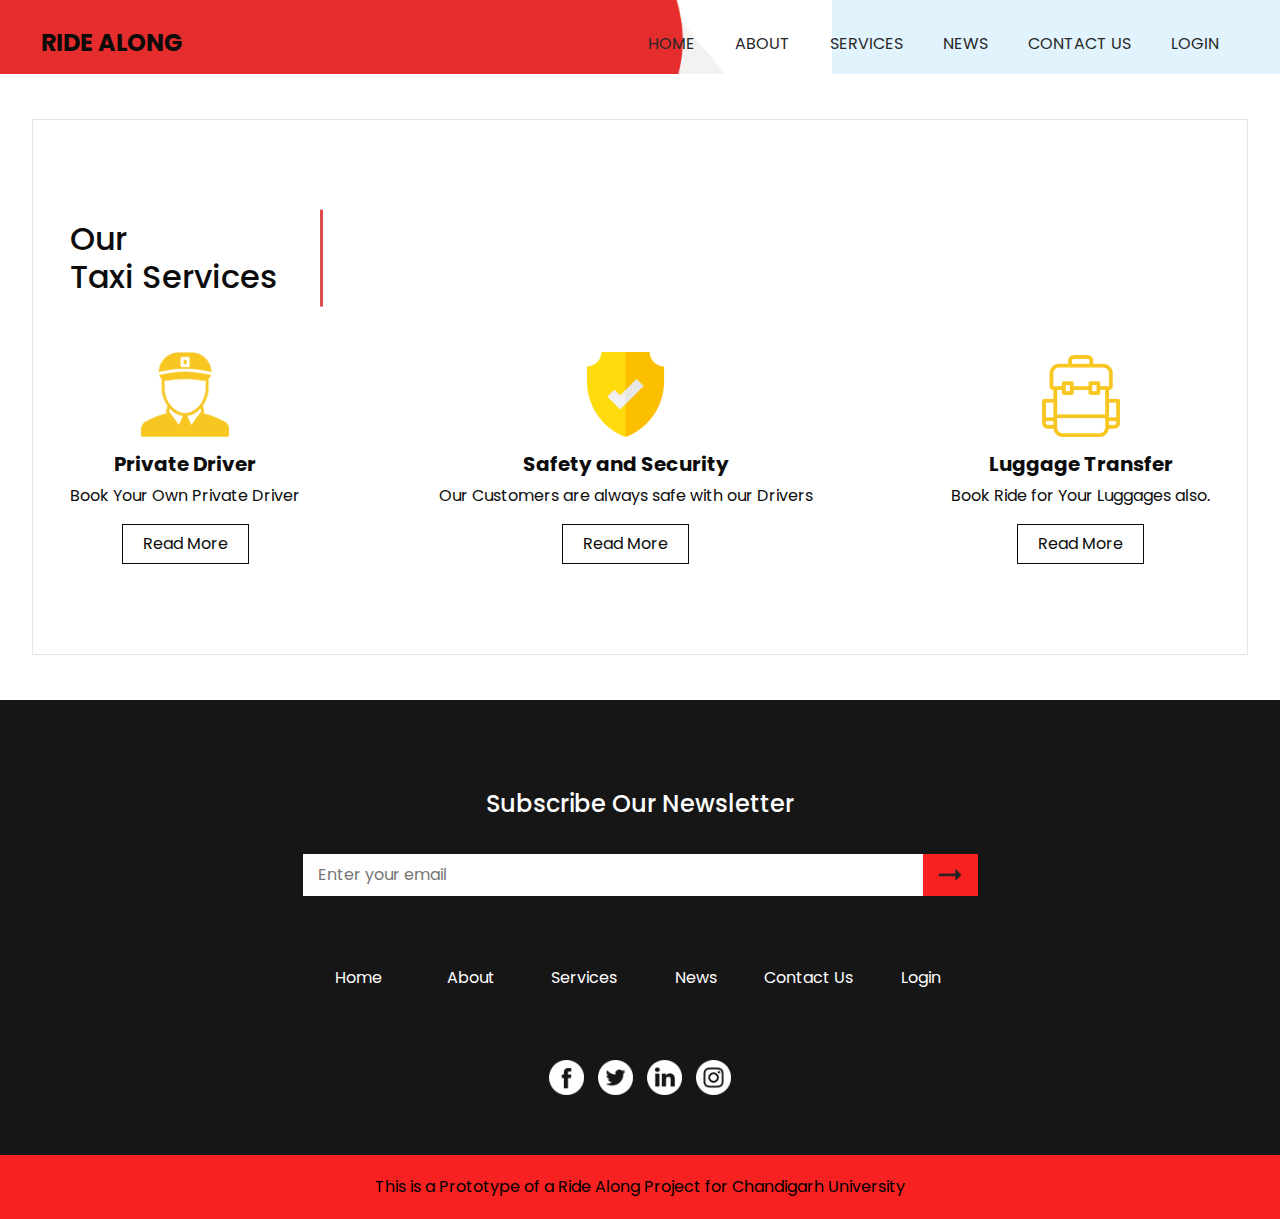
<file: service.html>
<!DOCTYPE html>
<html>

<head>
  <!-- Basic -->
  <meta charset="utf-8" />
  <meta http-equiv="X-UA-Compatible" content="IE=edge" />
  <!-- Mobile Metas -->
  <meta name="viewport" content="width=device-width, initial-scale=1, shrink-to-fit=no" />
  <!-- Site Metas -->
  <meta name="keywords" content="" />
  <meta name="description" content="" />
  <meta name="author" content="" />

  <title>Ride Along</title>


  <!-- slider stylesheet -->
  <link rel="stylesheet" type="text/css" href="https://cdnjs.cloudflare.com/ajax/libs/OwlCarousel2/2.3.4/assets/owl.carousel.min.css" />

  <!-- bootstrap core css -->
  <link rel="stylesheet" type="text/css" href="css/bootstrap.css" />

  <!-- fonts style -->
  <link href="https://fonts.googleapis.com/css?family=Poppins:400,700&display=swap" rel="stylesheet">

  <!-- Custom styles for this template -->
  <link href="css/style.css" rel="stylesheet" />
  <!-- responsive style -->
  <link href="css/responsive.css" rel="stylesheet" />
</head>

<body class="sub_page">

  <div class="hero_area">
    <!-- header section strats -->
    <header class="header_section">
      <div class="container-fluid">
        <nav class="navbar navbar-expand-lg custom_nav-container ">
          <a class="navbar-brand" href="index.html">
            <span>
              Ride Along
            </span>
          </a>
          </a>
          <button class="navbar-toggler" type="button" data-toggle="collapse" data-target="#navbarSupportedContent" aria-controls="navbarSupportedContent" aria-expanded="false" aria-label="Toggle navigation">
            <span class="navbar-toggler-icon"></span>
          </button>

          <div class="collapse navbar-collapse" id="navbarSupportedContent">
            <div class="d-flex ml-auto flex-column flex-lg-row align-items-center">
              <ul class="navbar-nav  ">
                <li class="nav-item ">
                  <a class="nav-link" href="index.html">Home <span class="sr-only">(current)</span></a>
                </li>
                <li class="nav-item">
                  <a class="nav-link" href="about.html"> About</a>
                </li>
                <li class="nav-item active">
                  <a class="nav-link" href="service.html"> Services </a>
                </li>
                <li class="nav-item">
                  <a class="nav-link" href="news.html"> News</a>
                </li>
                <li class="nav-item">
                  <a class="nav-link" href="contact.html">Contact Us</a>
                </li>
                <li class="nav-item">
                  <a class="nav-link" href="#">Login</a>
                </li>
              </ul>
            </div>
          </div>
        </nav>
      </div>
    </header>
    <!-- end header section -->
  </div>

  <!-- service section -->

  <section class="service_section layout_padding">
    <div class="container">
      <div class="heading_container">
        <h2>
          Our <br>
          Taxi Services
        </h2>
      </div>
      <div class="service_container">
        <div class="box">
          <div class="img-box">
            <img src="images/delivery-man.png" alt="">
          </div>
          <div class="detail-box">
            <h5>
              Private Driver
            </h5>
            <p>
              Book Your Own Private Driver
            </p>
            <a href="">
              Read More
            </a>
          </div>
        </div>
        <div class="box">
          <div class="img-box">
            <img src="images/shield.png" alt="">
          </div>
          <div class="detail-box">
            <h5>
              Safety and Security
            </h5>
            <p>
              Our Customers are always safe with our Drivers
            </p>
            <a href="">
              Read More
            </a>
          </div>
        </div>
        <div class="box">
          <div class="img-box">
            <img src="images/backpack.png" alt="">
          </div>
          <div class="detail-box">
            <h5>
              Luggage Transfer
            </h5>
            <p>
              Book Ride for Your Luggages also.
            </p>
            <a href="">
              Read More
            </a>
          </div>
        </div>
      </div>
    </div>
  </section>

  <!-- end service section -->

  <!-- info section -->

  <section class="info_section layout_padding-top layout_padding2-bottom">
    <div class="container">
      <div class="box">
        <div class="info_form">
          <h4>
            Subscribe Our Newsletter
          </h4>
          <form action="">
            <input type="text" placeholder="Enter your email">
            <div class="d-flex justify-content-end">
              <button>

              </button>
            </div>
          </form>
        </div>
        <div class="info_links">
          <ul>
            <li class=" ">
              <a class="" href="index.html">Home <span class="sr-only">(current)</span></a>
            </li>
            <li class="">
              <a class="" href="about.html"> About</a>
            </li>
            <li class="">
              <a class="" href="service.html"> Services </a>
            </li>
            <li class="">
              <a class="" href="news.html"> News</a>
            </li>
            <li class="">
              <a class="" href="contact.html">Contact Us</a>
            </li>
            <li class="">
              <a class="" href="#">Login</a>
            </li>
          </ul>
        </div>
        <div class="info_social">
          <div>
            <a href="">
              <img src="images/fb.png" alt="">
            </a>
          </div>
          <div>
            <a href="">
              <img src="images/twitter.png" alt="">
            </a>
          </div>
          <div>
            <a href="">
              <img src="images/linkedin.png" alt="">
            </a>
          </div>
          <div>
            <a href="">
              <img src="images/instagram.png" alt="">
            </a>
          </div>
        </div>
      </div>
    </div>

  </section>

  <!-- end info section -->

  <!-- footer section -->
  <section class="container-fluid footer_section">
    <div class="container">
      <p>
        This is a Prototype of a Ride Along Project for 
        <a href="https://www.cuchd.in/">Chandigarh University</a>
      </p>
    </div>
  </section>
  <!-- footer section -->

  <script type="text/javascript" src="js/jquery-3.4.1.min.js"></script>
  <script type="text/javascript" src="js/bootstrap.js"></script>
  <script type="text/javascript" src="https://cdnjs.cloudflare.com/ajax/libs/OwlCarousel2/2.3.4/owl.carousel.min.js">
  </script>


  <!-- owl carousel script -->
  <script type="text/javascript">
    $(".owl-carousel").owlCarousel({
      loop: true,
      margin: 20,
      navText: [],
      autoplay: true,
      autoplayHoverPause: true,
      responsive: {
        0: {
          items: 1
        },
        768: {
          items: 2
        },
        1000: {
          items: 2
        }
      }
    });
  </script>
  <!-- end owl carousel script -->

</body>

</html>
</file>
<file: css/style.css>
html {
  overflow-x: hidden;
}

body {
  font-family: "Poppins", sans-serif;
  color: #0c0c0c;
  background-color: #ffffff;
}

.layout_padding {
  padding: 90px 0;
}

.layout_padding2 {
  padding: 45px 0;
}

.layout_padding2-top {
  padding-top: 45px;
}

.layout_padding2-bottom {
  padding-bottom: 45px;
}

.layout_padding-top {
  padding-top: 90px;
}

.layout_padding-bottom {
  padding-bottom: 90px;
}

.heading_container {
  display: -webkit-box;
  display: -ms-flexbox;
  display: flex;
  margin-bottom: 45px;
}

.heading_container h2 {
  position: relative;
  margin: 0;
  padding: 10px 0;
}

.heading_container h2::before {
  content: "";
  position: absolute;
  width: 3px;
  height: 100%;
  top: 50%;
  right: -45px;
  -webkit-transform: translateY(-50%);
          transform: translateY(-50%);
  z-index: 1;
  background-color: #db4c4c;
  background-repeat: no-repeat;
}

/*header section*/
.hero_area {
  min-height: 100vh;
  position: relative;
  background-image: url(../images/hero-bg.jpg);
  background-size: cover;
}

.hero_area::before {
  content: "";
  position: absolute;
  top: 0;
  left: 0;
  height: 100%;
  width: 65%;
  background-image: url(../images/hero-bg2.png);
  background-size: 100%;
  background-repeat: no-repeat;
}

.sub_page .hero_area {
  min-height: auto;
  background-image: none;
  background-color: #e1f3fd;
}

.sub_page .service_section {
  margin: 45px auto;
}

.header_section .container-fluid {
  padding-right: 25px;
  padding-left: 25px;
}

.header_section .nav_container {
  margin: 0 auto;
}

.custom_nav-container .navbar-nav .nav-item .nav-link {
  margin: 10px 20px;
  padding: 0;
  color: #282828;
  text-align: center;
  position: relative;
  text-transform: uppercase;
}

a,
a:hover,
a:focus {
  text-decoration: none;
}

a:hover,
a:focus {
  color: initial;
}

.btn,
.btn:focus {
  outline: none !important;
  -webkit-box-shadow: none;
          box-shadow: none;
}

.custom_nav-container .nav_search-btn {
  background-image: url(../images/search-icon.png);
  background-size: 20px;
  background-repeat: no-repeat;
  background-position: center 5px;
  width: 35px;
  height: 35px;
  padding: 0;
  border: none;
}

.navbar-brand {
  display: -webkit-box;
  display: -ms-flexbox;
  display: flex;
}

.navbar-brand span {
  font-size: 24px;
  font-weight: 700;
  color: #0b0b0a;
  text-transform: uppercase;
}

.custom_nav-container {
  z-index: 99999;
  padding-top: 20px;
  -webkit-box-align: end;
      -ms-flex-align: end;
          align-items: flex-end;
}

.navbar-expand-lg .navbar-collapse {
  -webkit-box-align: end;
      -ms-flex-align: end;
          align-items: flex-end;
}

.custom_nav-container .navbar-toggler {
  outline: none;
}

.custom_nav-container .navbar-toggler .navbar-toggler-icon {
  background-image: url(../images/menu.png);
  background-size: 45px;
}

/*end header section*/
/* slider section */
.slider_section {
  height: calc(100% - 80px);
  display: -webkit-box;
  display: -ms-flexbox;
  display: flex;
  -webkit-box-align: center;
      -ms-flex-align: center;
          align-items: center;
  z-index: 2;
  color: #3b3a3a;
  padding: 45px 0 75px 0;
}

.slider_section .row {
  -webkit-box-align: center;
      -ms-flex-align: center;
          align-items: center;
}

.slider_section div#carouselExampleIndicators {
  width: 130%;
  margin-left: -20%;
  position: unset;
}

.slider_section .box {
  padding-left: 15%;
  margin-bottom: 100px;
}

.slider_section .box .detail-box {
  padding-right: 10%;
}

.slider_section .box .detail-box h4 {
  font-weight: bold;
  margin-bottom: 0;
  color: #ffffff;
}

.slider_section .box .detail-box h1 {
  font-weight: bold;
  margin-bottom: 30px;
  text-transform: uppercase;
  font-size: 3rem;
}

.slider_section .box .img-box {
  margin: 0 7%;
}

.slider_section .box .img-box img {
  width: 100%;
}

.slider_section .box .btn-box {
  margin-top: 15px;
}

.slider_section .box .btn-box a {
  text-align: center;
  display: inline-block;
  padding: 8px 30px;
  border: 1px solid #0b0b0a;
  background-color: transparent;
  color: #0b0b0a;
}

.slider_section .box .btn-box a:hover {
  background-color: #0b0b0a;
  color: #ffffff;
}

.slider_section .slider_form {
  width: 400px;
  padding: 25px;
  background-color: #282828;
  border-radius: 10px;
  margin: auto;
}

.slider_section .slider_form h4 {
  font-weight: bold;
  text-align: center;
  color: #ffffff;
  margin-bottom: 20px;
}

.slider_section .slider_form form {
  margin: 15px 0;
}

.slider_section .slider_form form input {
  width: 100%;
  height: 40px;
  border: none;
  outline: none;
  margin-bottom: 15px;
  padding-left: 15px;
}

.slider_section .slider_form form .btm_input {
  display: -webkit-box;
  display: -ms-flexbox;
  display: flex;
}

.slider_section .slider_form form .btm_input input {
  width: calc(95% - 116px);
  margin: 0;
  margin-right: 10px;
}

.slider_section .slider_form form .btm_input button {
  -webkit-box-flex: 1;
      -ms-flex: 1;
          flex: 1;
  min-width: 116px;
  border: none;
  outline: none;
  background-color: #e64c4c;
  color: #ffffff;
}

.slider_section .carousel-indicators {
  margin: 0;
  -webkit-box-pack: start;
      -ms-flex-pack: start;
          justify-content: flex-start;
  left: 10%;
}

.slider_section .carousel-indicators li {
  width: 18px;
  height: 18px;
  border-radius: 100%;
  background-color: #282828;
  opacity: 1;
}

.slider_section .carousel-indicators li.active {
  background-color: #db4c4c;
}

.about_section .row {
  -webkit-box-align: center;
      -ms-flex-align: center;
          align-items: center;
}

.about_section .detail-box {
  position: relative;
  padding-right: 75px;
}

.about_section .detail-box a {
  display: inline-block;
  padding: 8px 25px;
  border: 1px solid #0b0b0a;
  background-color: transparent;
  color: #0b0b0a;
  margin-top: 25px;
}

.about_section .detail-box a:hover {
  background-color: #0b0b0a;
  color: #ffffff;
}

.about_section .detail-box::before {
  content: "";
  position: absolute;
  width: 3px;
  height: 65%;
  top: 10%;
  right: 25px;
  z-index: 1;
  background-color: #db4c4c;
  background-repeat: no-repeat;
}

.about_section .img-box {
  padding: 75px 45px;
}

.about_section .img-box img {
  width: 100%;
  position: relative;
  z-index: 2;
}

.about_section .img-box::before {
  content: "";
  position: absolute;
  top: 0;
  left: 0;
  width: 60%;
  height: 100%;
  background-color: #282828;
  z-index: 1;
  border-radius: 10px;
}

.service_section {
  width: 95%;
  margin: auto;
  border: 1px solid #e5e5e5;
}

.service_section .service_container {
  display: -webkit-box;
  display: -ms-flexbox;
  display: flex;
  text-align: center;
  -webkit-box-pack: justify;
      -ms-flex-pack: justify;
          justify-content: space-between;
}

.service_section .service_container .box .img-box {
  height: 85px;
  display: -webkit-box;
  display: -ms-flexbox;
  display: flex;
  -webkit-box-pack: center;
      -ms-flex-pack: center;
          justify-content: center;
  -webkit-box-align: end;
      -ms-flex-align: end;
          align-items: flex-end;
}

.service_section .service_container .box .img-box img {
  max-width: 100%;
  max-height: 100%;
}

.service_section .service_container .box .detail-box {
  margin-top: 15px;
}

.service_section .service_container .box .detail-box h5 {
  font-weight: bold;
}

.service_section .service_container .box .detail-box a {
  display: inline-block;
  padding: 7px 20px;
  border: 1px solid #0b0b0a;
  background-color: transparent;
  color: #0b0b0a;
}

.service_section .service_container .box .detail-box a:hover {
  background-color: #0b0b0a;
  color: #ffffff;
}

.news_section .news_container {
  display: -webkit-box;
  display: -ms-flexbox;
  display: flex;
  -webkit-box-pack: center;
      -ms-flex-pack: center;
          justify-content: center;
  padding: 0 25px;
}

.news_section .news_container .date-box {
  background-color: #252525;
  padding: 7px 25px;
  color: #ffffff;
  margin-bottom: -15px;
  position: relative;
  z-index: 2;
}

.news_section .news_container .date-box h6 {
  margin: 0;
}

.news_section .news_container .box {
  margin: 0 20px;
  display: -webkit-box;
  display: -ms-flexbox;
  display: flex;
  -webkit-box-orient: vertical;
  -webkit-box-direction: normal;
      -ms-flex-direction: column;
          flex-direction: column;
  -webkit-box-align: center;
      -ms-flex-align: center;
          align-items: center;
}

.news_section .news_container .box .img-box {
  width: 100%;
}

.news_section .news_container .box .img-box img {
  width: 100%;
}

.news_section .news_container .box .detail-box {
  background-color: #f94343;
  padding: 15px;
}

.news_section .news_container .box .detail-box h6 {
  font-weight: bold;
  font-size: 18px;
}

.news_section .news_container .box .detail-box p {
  margin: 0;
}

.client_section .carousel-wrap {
  margin: 0 auto;
  padding: 0 5%;
  position: relative;
}

.client_section .owl-nav > div {
  margin-top: -26px;
  position: absolute;
  top: 50%;
  color: #cdcbcd;
}

.client_section .owl-carousel .owl-nav .owl-prev,
.client_section .owl-carousel .owl-nav .owl-next {
  width: 50px;
  height: 50px;
  background-color: #000000;
  background-size: 9px;
  background-position: center;
  border-radius: 100%;
  background-repeat: no-repeat;
  position: absolute;
  top: 50%;
  -webkit-transform: translateY(-50%);
          transform: translateY(-50%);
  outline: none;
}

.client_section .owl-carousel .owl-nav .owl-prev:hover,
.client_section .owl-carousel .owl-nav .owl-next:hover {
  background-color: #f72121;
}

.client_section .owl-carousel .owl-nav .owl-prev {
  background-image: url(../images/prev.png);
  left: -10%;
}

.client_section .owl-carousel .owl-nav .owl-prev:hover {
  background-image: url(../images/prev-white.png);
}

.client_section .owl-carousel .owl-nav .owl-next {
  right: -10%;
  background-image: url(../images/next.png);
}

.client_section .owl-carousel .owl-nav .owl-next:hover {
  background-image: url(../images/next-white.png);
}

.client_section .box {
  padding: 35px 45px 15px 45px;
  margin: 15px;
  -webkit-box-shadow: 0 0 25px 0 rgba(0, 0, 0, 0.1);
          box-shadow: 0 0 25px 0 rgba(0, 0, 0, 0.1);
  position: relative;
}

.client_section .box .img-box {
  max-width: 125px;
  min-width: 125px;
}

.client_section .box .img-box img {
  width: 100%;
}

.client_section .box .detail-box {
  margin-top: 15px;
}

.client_section .box .detail-box img {
  width: 25px;
}

.client_section .box > div {
  position: relative;
  z-index: 2;
}

.client_section .box::after {
  content: "";
  position: absolute;
  top: 0;
  left: 0;
  width: 100%;
  height: 90px;
  background-color: #f72121;
  z-index: 1;
}

.client_section .carousel-wrap {
  margin: 0 auto;
  padding: 0 5%;
  position: relative;
  margin-bottom: 45px;
}

.client_section .owl-carousel .owl-nav .owl-prev,
.client_section .owl-carousel .owl-nav .owl-next {
  width: 50px;
  height: 50px;
  background-color: #252525;
  background-size: 15px;
  background-position: center;
  border-radius: 100%;
  background-repeat: no-repeat;
  position: absolute;
  top: initial;
  bottom: -75px;
  outline: none;
}

.client_section .owl-carousel .owl-nav .owl-prev:hover,
.client_section .owl-carousel .owl-nav .owl-next:hover {
  background-color: #f72121;
}

.client_section .owl-carousel .owl-nav .owl-prev {
  background-image: url(../images/prev.png);
  left: -5%;
}

.client_section .owl-carousel .owl-nav .owl-next {
  left: calc(-5% + 55px);
  background-image: url(../images/next.png);
}

.client_section .owl-carousel .owl-dots.disabled,
.client_section .owl-carousel .owl-nav.disabled {
  display: block;
}

.contact_section .row {
  -webkit-box-align: center;
      -ms-flex-align: center;
          align-items: center;
}

.contact_section .contact_form {
  padding: 25px;
  background-color: #282828;
  margin: 0 45px;
}

.contact_section .contact_form h4 {
  color: #ffffff;
  margin-bottom: 20px;
}

.contact_section .contact_form form {
  margin: 15px 0;
}

.contact_section .contact_form form input {
  width: 100%;
  height: 40px;
  border: none;
  outline: none;
  margin-bottom: 15px;
  padding-left: 15px;
}

.contact_section .contact_form form input.message_input {
  height: 75px;
}

.contact_section .contact_form form button {
  padding: 8px 30px;
  border: none;
  outline: none;
  background-color: #f72121;
  color: #000000;
  font-size: 15px;
  text-transform: uppercase;
  font-weight: bold;
}

.contact_section .img-box img {
  width: 100%;
}

.app_section {
  background-color: #f72121;
  color: #ffffff;
}

.app_section .row {
  -webkit-box-align: center;
      -ms-flex-align: center;
          align-items: center;
}

.app_section .detail-box h2 {
  color: #ffffff;
  text-transform: uppercase;
  font-weight: bold;
}

.app_section .detail-box .text-box {
  margin-top: 25px;
}

.app_section .detail-box .text-box h5 {
  text-transform: uppercase;
  font-weight: bold;
  text-decoration: underline;
}

.app_section .detail-box .btn-box {
  margin: 25px -5px 0 -5px;
  display: -webkit-box;
  display: -ms-flexbox;
  display: flex;
}

.app_section .detail-box .btn-box a {
  margin: 5px;
}

.app_section .img-box {
  display: -webkit-box;
  display: -ms-flexbox;
  display: flex;
  -webkit-box-pack: center;
      -ms-flex-pack: center;
          justify-content: center;
  -webkit-box-align: center;
      -ms-flex-align: center;
          align-items: center;
}

.app_section .img-box img {
  max-width: 100%;
}

.why_section .why_container {
  padding-left: 10%;
}

.why_section .box {
  display: -webkit-box;
  display: -ms-flexbox;
  display: flex;
  -webkit-box-align: center;
      -ms-flex-align: center;
          align-items: center;
}

.why_section .box .img-box {
  min-width: 90px;
  min-height: 90px;
  background-color: #252525;
  border-radius: 100%;
  display: -webkit-box;
  display: -ms-flexbox;
  display: flex;
  -webkit-box-pack: center;
      -ms-flex-pack: center;
          justify-content: center;
  -webkit-box-align: center;
      -ms-flex-align: center;
          align-items: center;
  margin-right: 45px;
}

.why_section .box .img-box img {
  max-width: 30px;
  -webkit-transition: all 1s;
  transition: all 1s;
}

.why_section .box .img-box .img-2 {
  display: none;
  opacity: 0;
}

.why_section .box .detail-box h5 {
  font-weight: bold;
}

.why_section .box .detail-box p {
  margin: 0;
}

.why_section .box:nth-child(2) {
  margin: 35px 0;
}

.why_section .box:hover .img-box {
  background-color: #f72121;
}

.why_section .box:hover .img-box .img-1 {
  display: none;
  opacity: 0;
}

.why_section .box:hover .img-box .img-2 {
  display: -webkit-inline-box;
  display: -ms-inline-flexbox;
  display: inline-flex;
  opacity: 1;
}

/* info section */
.info_section {
  background-color: #161616;
  color: #ffffff;
}

.info_section .box {
  width: 100%;
  max-width: 675px;
  margin: 0 auto;
}

.info_section .info_form {
  margin: 0 auto;
  margin-bottom: 45px;
}

.info_section .info_form h4 {
  text-align: center;
  margin-bottom: 35px;
}

.info_section .info_form form {
  display: -webkit-box;
  display: -ms-flexbox;
  display: flex;
  -webkit-box-align: stretch;
      -ms-flex-align: stretch;
          align-items: stretch;
}

.info_section .info_form form input {
  background-color: #ffffff;
  border: none;
  width: calc(100% - 55px);
  outline: none;
  color: #000000;
  height: 42.4px;
  padding-left: 15px;
}

.info_section .info_form form input ::-webkit-input-placeholder {
  color: #9a9999;
}

.info_section .info_form form input :-ms-input-placeholder {
  color: #9a9999;
}

.info_section .info_form form input ::-ms-input-placeholder {
  color: #9a9999;
}

.info_section .info_form form input ::placeholder {
  color: #9a9999;
}

.info_section .info_form form button {
  border: none;
  outline: none;
  background-color: #f72121;
  width: 55px;
  font-size: 15px;
  text-transform: uppercase;
  background-image: url(../images/right-arrow.png);
  background-size: 24px;
  background-position: center;
  background-repeat: no-repeat;
}

.info_section .info_links ul {
  padding: 0;
  display: -webkit-box;
  display: -ms-flexbox;
  display: flex;
  -ms-flex-wrap: wrap;
      flex-wrap: wrap;
}

.info_section .info_links ul li {
  list-style-type: none;
  -webkit-box-flex: 1;
      -ms-flex: 1;
          flex: 1;
  text-align: center;
  display: -webkit-box;
  display: -ms-flexbox;
  display: flex;
  -webkit-box-pack: center;
      -ms-flex-pack: center;
          justify-content: center;
}

.info_section .info_links ul li a {
  color: #ffffff;
  padding: 10px;
}

.info_section .info_links a {
  display: -webkit-box;
  display: -ms-flexbox;
  display: flex;
  -webkit-box-align: center;
      -ms-flex-align: center;
          align-items: center;
  margin: 15px 0;
}

.info_section .info_social {
  display: -webkit-box;
  display: -ms-flexbox;
  display: flex;
  -webkit-box-pack: center;
      -ms-flex-pack: center;
          justify-content: center;
  margin: 45px auto 15px auto;
}

.info_section .info_social img {
  width: 35px;
  margin: 0 7px;
}

/* end info section */
/* footer section*/
.footer_section {
  background-color: #f72121;
  display: -webkit-box;
  display: -ms-flexbox;
  display: flex;
  -webkit-box-pack: center;
      -ms-flex-pack: center;
          justify-content: center;
  position: relative;
}

.footer_section p {
  color: #000000;
  margin: 0 auto;
  text-align: center;
  padding: 20px 0;
  width: 55%;
}

.footer_section a {
  color: #000000;
}
/*# sourceMappingURL=style.css.map */
</file>
<file: css/responsive.css>
@media (max-width: 1120px) {}

@media (max-width: 992px) {
  .hero_area {
    min-height: auto;
  }

  .hero_area::before {
    width: 100%;
  }

  .slider_section .slider_form {
    width: 100%;
    max-width: 550px;
    margin-top: 45px;
    margin-bottom: 75px;
  }

  .slider_section .carousel-indicators {
    left: 0;
    justify-content: center;
  }

  .news_section .news_container {
    flex-direction: column;
  }

  .news_section .news_container .box:nth-child(2) {
    margin-top: 75px;
    margin-bottom: 75px;
  }

  .contact_section .contact_form {
    padding: 25px 15px;
    margin: 0 auto;
    max-width: 475px;
  }

  .why_section .why_container {
    padding: 0;
  }

  .info_section .box {
    width: 100%;
  }

  .footer_section p {
    width: 100%;
  }
}

@media (max-width: 768px) {

  .about_section .detail-box {
    padding: 0;
    margin-bottom: 45px;
  }

  .about_section .detail-box::before {
    right: -5px;
  }

  .about_section .img-box {
    padding: 45px 0;
  }

  .service_section .service_container .box:nth-child(2) {
    margin: 45px 0;
  }

  .service_section .service_container {
    flex-direction: column;
  }

  .contact_section .img-box {
    padding-left: 25px;
    margin-top: 35px;
  }

  .app_section .detail-box {
    margin-bottom: 35px;
  }

  .info_section .info_links ul {
    flex-direction: column;
    align-items: center;
  }


}

@media (max-width: 576px) {
  .news_section .news_container {
    padding: 0;
  }
}

@media (max-width: 480px) {}

@media (max-width: 420px) {
  .why_section .box {
    flex-direction: column;
    align-items: center;
    text-align: center;
  }

  .why_section .box .img-box {
    margin: 0;
    margin-bottom: 25px;
  }
}

@media (max-width: 360px) {
  .app_section .detail-box .btn-box {
    flex-direction: column;
    align-items: center;
  }
}

@media (min-width: 1200px) {
  .container {
    max-width: 1170px;
  }
}
</file>
